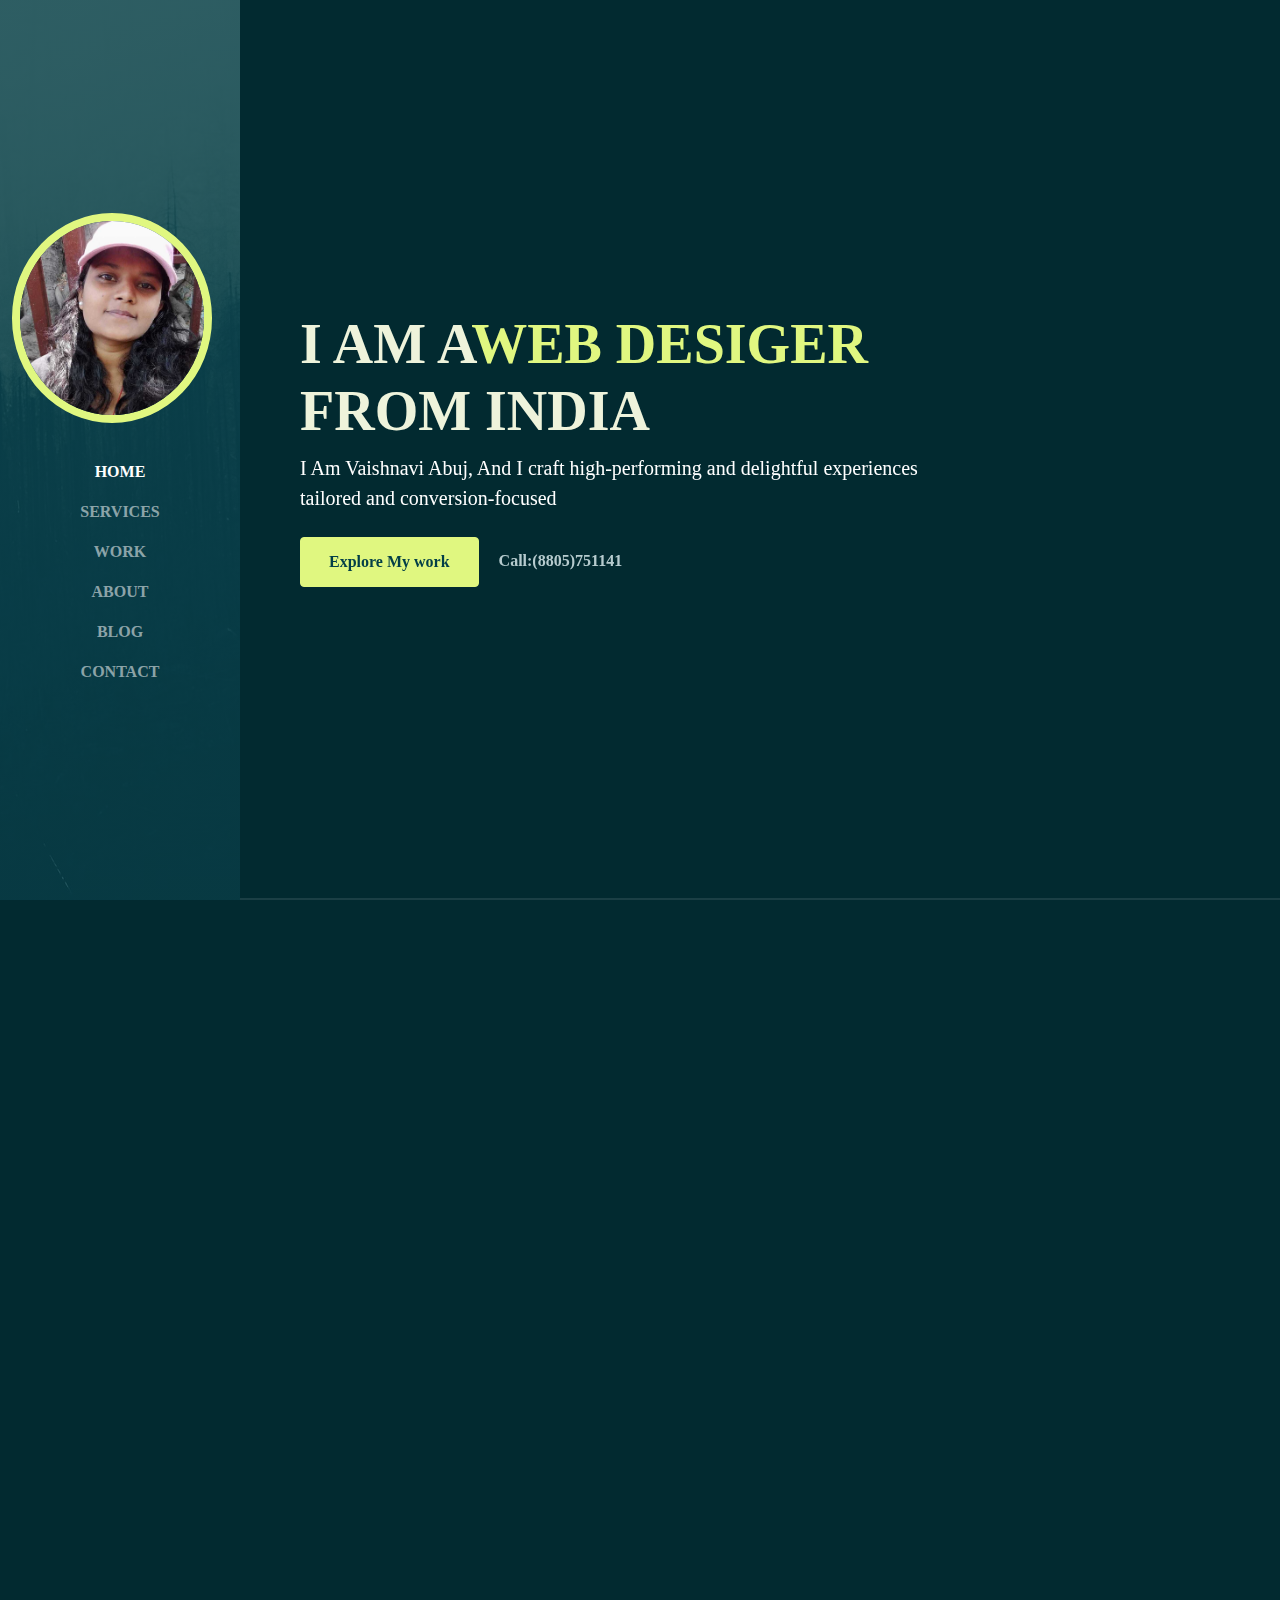
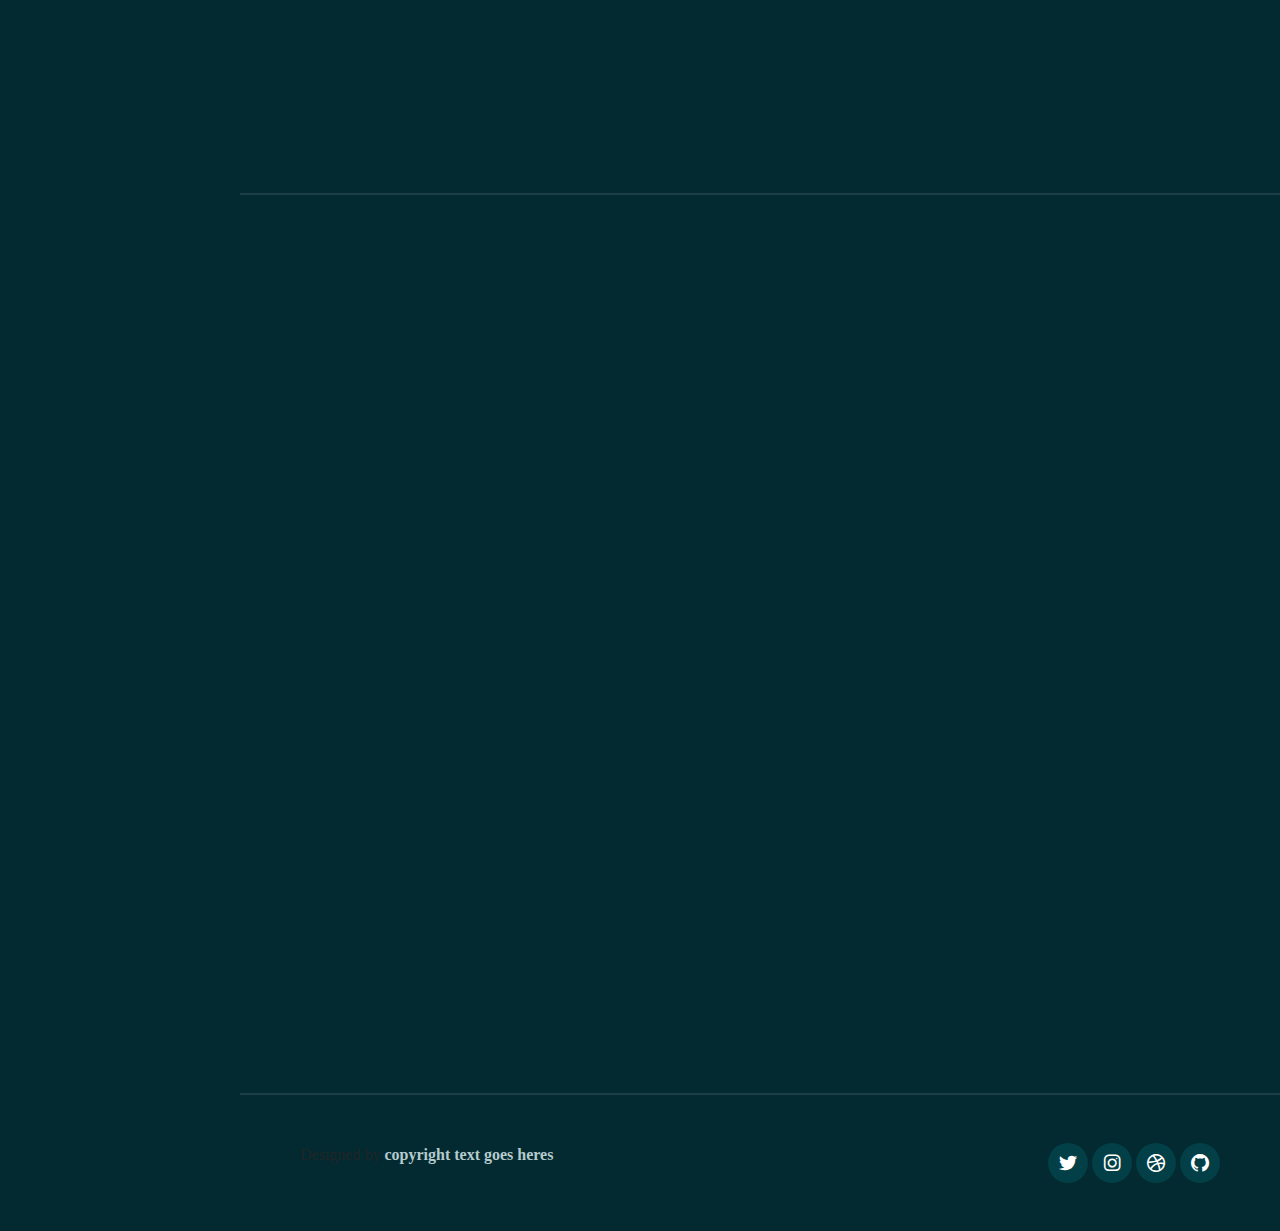
<file: index.html>
<!DOCTYPE html>
<html lang="en">
  <head>
    <meta charset="UTF-8" />
    <meta http-equiv="X-UA-Compatible" content="IE=edge" />
    <meta name="viewport" content="width=device-width, initial-scale=1.0" />
    <title>Portfolio</title>
    <link rel="stylesheet" href="./assets/css/bootstrap.min.css" />
    <link rel="stylesheet" href="./assets/css/aos.css" />
    <link rel="stylesheet" href="./assets/css/line-awesome.min.css" />
    <link rel="stylesheet" href="./assets/css/style.css" />
  </head>
  <body data-bs-spy="scroll" data-bs-target=".navbar">
    <!-- NAVBAR-->
    <nav class="navbar navbar-expand-lg navbar-dark fixed-top">
      <div class="container flex-lg-column ">
        <a class="navbar-brand  mx-bg-auto mb-lg-4" href="#"><span class="h3 fw-bold d-block d-lg-none">
           Vaish Abuj
        </span>  <img src="./assets/images/person2.jpg" class="d-none d-lg-block rounded-circle" alt=""></a>
        <button
          class="navbar-toggler"
          type="button"
          data-bs-toggle="collapse"
          data-bs-target="#navbarNav"
          aria-controls="navbarNav"
          aria-expanded="false"
          aria-label="Toggle navigation"
        >
          <span class="navbar-toggler-icon"></span>
        </button>
        <div class="collapse navbar-collapse" id="navbarNav">
          <ul class="navbar-nav ms-auto flex-lg-column text-lg-center">
           
            <li class="nav-item">
              <a class="nav-link" href="#home">Home</a>
            </li>
            <li class="nav-item">
                <a class="nav-link" href="#services">Services</a>
              </li>
              <li class="nav-item">
                <a class="nav-link" href="#work">Work</a>
              </li>
            </li>
            <li class="nav-item">
              <a class="nav-link" href="#about">About</a>
            </li>
              <li class="nav-item">
                <a class="nav-link" href="#blog">Blog</a>
              </li>
              <li class="nav-item">
                <a class="nav-link" href="#contant">Contact</a>
              </li>
             
          </ul>
        </div>
      </div>
    </nav>
    <!--//NAVBAR -->

    <!--CONTECT WRAPPER -->
    <div id="content-wrapper">
    <!--HOME-->
    <section id="home" class="full-height px-lg-5">
        <div class="container">
        <div class="row">
         <div class="col-lg-10">
          <h1 class="display-4 fw-bold" data-aos="fade-up" >I AM A<span class="text-brand">WEB DESIGER</span> <br>FROM INDIA </h1>
          <p class="lead mt-2 mb-4"  data-aos="fade-up" data-aos-delay="300">I Am Vaishnavi Abuj, And I craft high-performing and delightful experiences <br> tailored  and conversion-focused</p>
           <div data-aos="fade-up" data-aos-delay="300">
            <a href="#work" class="btn btn-brand me-3">Explore My work </a>
            <a href="#" class="link-custom">Call:(8805)751141</a>
           </div>
         </div>
        </div>
        </div>
       
     
    
    </section>
    <!--//Home-->

    <!--SEVRICES-->
    <section id="services" class="full-height px-lg-5">
        <div class="container">
        <div class="row pb-4"  data-aos="fade-up">
            <div class="col lg-8">
            <h6 class="text-brand">SERVICES</h6>
            <h1>Services That I provide</h1>
            </div>
        </div>

        <div class="row gy-4 ">
            <div class="col md-4"  data-aos="fade-up">
            <div class="service p-4 bg-base rounded-3 shadow-effect">
                <div class="iconbox rounded-3">
                    <i class="las la-feather"></i>

                </div>
                <h4 class="mt-4 mb-2">Web Design</h4>
                <p class="lead mt-2 mb-4"> Web development is the work involved in developing a website for the Internet or an intranet.</p>
                <a href="#" class="link-custom">Read More</a>
            </div>
            </div>
            <div class="col md-4" data-aos="fade-up" data-aos-delay="300">
              <div class="service p-4 bg-base rounded-3 shadow-effect">
                  <div class="iconbox rounded-3">
                    <i class="lab la-react"></i>
  
                  </div>
                  <h4 class="mt-4 mb-2">React</h4>
                  <p class="lead mt-2 mb-4"> React is a JavaScript library that specializes in helping developers build user interfaces, or UIs, </p>
                  <a href="#" class="link-custom">Read More</a>
              </div>
            </div>
              <div class="col md-4"  data-aos="fade-up" data-aos-delay="600">
                <div class="service p-4 bg-base rounded-3 shadow-effect">
                    <div class="iconbox rounded-3">
                      <i class="las la-desktop"></i>
    
                    </div>
                    <h4 class="mt-4 mb-2">UX Design</h4>
                    <p class="lead mt-2 mb-4">UX Design is make products, services, and technology usable, enjoyable, and accessible for humans</p>
                    <a href="#" class="link-custom">Read More</a>
                </div>
          </div>
          </div>
          </div>
        </section>
    
    <!--//SEVRICES-->
    <!--WORK-->
    <section id="work" class="full-height px-lg-5">
      <div class="container">
      <div class="row pb-4"  data-aos="fade-up">
          <div class="col lg-8">
          <h6 class="text-brand">WORK</h6>
          <h1>My Recent Projects</h1>
          </div>
      </div>
      <div class="row gy-4">
        <div class="col-md-6"  data-aos="fade-up" >
        <div class="card-custom rounded-3 bg-base shadow-effect">
        <div class="card-custom-image rounded-3">
        <img  class="rounded-3" src="./assets/images/project-1.jpg" alt=""/>
        </div>
        <div class="card-custom-content p-4">
        <h4>Startup Landing Page</h4>
        <p class="lead">Innovation that exceeds expectations. Astra is a true template equiqed with all the elements you could ever need to put together</p>
        <a href="#" class="link-custom">Read More</a> 
      </div>
        </div>
        
        </div>
        
          <div class="col-md-6"  data-aos="fade-up" data-aos-delay="300">
          <div class="card-custom rounded-3 bg-base shadow-effect">
          <div class="card-custom-image rounded-3">
          <img  class="rounded-3" src="./assets/images/project-2.png" alt=""/>
          </div>
          <div class="card-custom-content p-4">
          <h4>Startup Landing Page</h4>
          <p class="lead">Innovation that exceeds expectations. Astra is a true template equiqed with all the elements you could ever need to put together</p>
          <a href="#" class="link-custom">Read More</a> 
        </div>
          </div>
          </div>
          
            <div class="col-md-6"  data-aos="fade-up" >
            <div class="card-custom rounded-3 bg-base shadow-effect">
            <div class="card-custom-image rounded-3">
            <img  class="rounded-3" src="./assets/images/project-3.png" alt=""/>
            </div>
            <div class="card-custom-content p-4">
            <h4>Startup Landing Page</h4>
            <p class="lead">Innovation that exceeds expectations. Astra is a true template equiqed with all the elements you could ever need to put together</p>
            <a href="#" class="link-custom">Read More</a> 
          </div>
            </div>
            </div>
            
              <div class="col-md-6"  data-aos="fade-up" data-aos-delay="300">
              <div class="card-custom rounded-3 bg-base shadow-effect">
              <div class="card-custom-image rounded-3">
              <img  class="rounded-3" src="./assets/images/project-4.png" alt=""/>
              </div>
              <div class="card-custom-content p-4">
              <h4>Startup Landing Page</h4>
              <p class="lead">Innovation that exceeds expectations. Astra is a true template equiqed with all the elements you could ever need to put together</p>
              <a href="#" class="link-custom">Read More</a> 
            </div>
              </div>
              </div>
         
      </div>
      
      </div>
    </section>
    <!--//WORK-->
    <!--ABOUT-->
    <section id="about" class="full-height px-lg-5">
      <div class="container">
      <div class="row pb-4"  data-aos="fade-up">
          <div class="col lg-8">
          <h6 class="text-brand">ABOUT</h6>
          <h1>My Education & Experience</h1>
          </div>
      </div>
      <div class="row gy-5">
      <div class="col-lg-6">
        <h3 class="mb-4" data-aos="fade-up" data-aos-delay="300">Education</h3>
      <div class="row gy-4">
        <div class="col-lg-12" data-aos="fade-up" data-aos-delay="300">
          <div class="bg-base p-4 rounded-3 shadow-effect">
           <h4>Bachelor of Informarton Technology</h4>
           <p class="text-brand mb-2">Savitribai Phule Pune University(2020-2023)</p>
           <p class="lead">It is a branch of engineering that deals with the development of software products</p>
          </div>
        </div>
        <div class="col-lg-12" data-aos="fade-up" data-aos-delay="300">
          <div class="bg-base p-4 rounded-3 shadow-effect">
           <h4>Diploma of Computer Engineering</h4>
           <p class="text-brand mb-2"> Maharashtra State Board of Technical Education(2017-2020)</p>
           <p class="lead">A Diploma of Software Engineering provides the technical and theoretical foundations to start out in the industry</p>
          </div>
        </div>
      </div>

      </div>
      <div class="col-lg-6">
        <h3 class="mb-4" data-aos="fade-up" data-aos-delay="300">Experience</h3>
        <div class="row gy-4">
          <div class="col-lg-12" data-aos="fade-up" data-aos-delay="300">
            <div class="bg-base p-4 rounded-3 shadow-effect">
             <h4>Web Designing</h4>
             <p class="text-brand mb-2">Tech-Bits(15 May-2020 - 19 Aug-2020)</p>
             <p class="lead">I Was working in this company Duration is Three month. In this company My role Was Front end Developer</p>
            </div>
          </div>
          <div class="col-lg-12" data-aos="fade-up" data-aos-delay="300">
            <div class="bg-base p-4 rounded-3 shadow-effect">
             <h4>React Developer</h4>
             <p class="text-brand mb-2">Vectorious InfoTech (12 Jan-2023 - 10 May-2023)</p>
             <p class="lead">I Was working in this company Duration is six month. In this company My role Was Front end Developer</p>
            </div>
          </div>
        </div>
      </div>
      </div>
      </div>
    </section>
    <!--//ABOUT-->
    <!--REVIEW-->
    <section id="blog" class="full-height px-lg-5">
      <div class="container">
      <div class="row pb-4"  data-aos="fade-up" data-aos-delay="300">
          <div class="col lg-8">
          <h6 class="text-brand">BLOG</h6>
          <h1>My Blog Posts</h1>
          </div>
      </div>

      <div class="row gy-4">
        <div class="col-md-4"  data-aos="fade-up" data-aos-delay="300">
          <div class="card-custom rounded-3 bg-base shadow-effect">
            <div class="card-custom-image rounded-3">
            <img  class="rounded-3" src="./assets/images/blog-post-1.jpg" alt=""/>
            </div>
            <div class="card-custom-content p-4">
              <p class="text-brand mb-2">05 May, 2023</p>
              <h5 class="mb-4">Design a creative landing page using Bootstrap 5</h5>
            <a href="#" class="link-custom">Read More</a> 
          </div>
            </div>
        </div>
        <div class="col-md-4"  data-aos="fade-up" data-aos-delay="600">
          <div class="card-custom rounded-3 bg-base shadow-effect">
            <div class="card-custom-image rounded-3">
            <img  class="rounded-3" src="./assets/images/blog-post-2.jpg" alt=""/>
            </div>
            <div class="card-custom-content p-4">
              <p class="text-brand mb-2">05 May, 2023</p>
               <h5 class="mb-4">Design a creative landing page using Bootstrap 5</h5>
            <a href="#" class="link-custom">Read More</a> 
          </div>
            </div>
        </div>
        <div class="col-md-4"  data-aos="fade-up" data-aos-delay="900">
          <div class="card-custom rounded-3 bg-base shadow-effect">
            <div class="card-custom-image rounded-3">
            <img  class="rounded-3" src="./assets/images/blog-post-3.jpg" alt=""/>
            </div>
            <div class="card-custom-content p-4">
              <p class="text-brand mb-2">05 May, 2023</p>
              <h5 class="mb-4">Design a creative landing page using Bootstrap 5</h5>
            <a href="#" class="link-custom">Read More</a> 
          </div>
            </div>
        </div>

      </div>
      </div>
      </section>
    <!--//REVIEW-->
    
     <!--CONTACT-->
     <section id="contant" class="full-height px-lg-5">
      <div class="container">
      <div class="row pb-4"  data-aos="fade-up" >
          <div class="col lg-8">
          <h6 class="text-brand"  data-aos="fade-up" >CONTACT</h6>
          <h1 > Let's talk</h1>
          </div>
          
      </div>

      <div class="col-lg-8" data-aos="fade-up" data-aos-delay="300">
        <form action="#" class="row g-lg-3 gy-3">
            <div class="form-group col-md-6">
                <input type="text" class="form-control" placeholder="Enter your name">
            </div>
            <div class="form-group col-md-6">
                <input type="email" class="form-control" placeholder="Enter your email">
            </div>
            <div class="form-group col-12">
                <input type="text" class="form-control" placeholder="Enter subject">
            </div>
            <div class="form-group col-12">
                <textarea name="" rows="4" class="form-control" placeholder="Enter your message"></textarea>
            </div>
            <div class="form-group col-12 d-grid">
                <button type="submit" class="btn btn-brand">Contact me</button>
            </div>
        </form>
    </div>
      
    </div>
    </section>
    <!--//CONTACT-->

    
        <!-- FOOTER -->
        <footer class="py-5 px-lg-5">
          <div class="container">
              <div class="row gy-4 justify-content-between">
                  <div class="col-auto">
                      <p class="mb-0">Designed by <a href="#" class="fw-bold">copyright text goes heres</a></p>
                  </div>
                  <div class="col-auto">
                      <div class="social-icons">
                          <a href="#"><i class="lab la-twitter"></i></a>
                          <a href="#"><i class="lab la-instagram"></i></a>
                          <a href="#"><i class="lab la-dribbble"></i></a>
                          <a href="#"><i class="lab la-github"></i></a>
                      </div>
                  </div>
              </div>
          </div>
      </footer>
      <!-- //FOOTER -->
  </div>
    <!--CONTECT WRAPPER -->
    <script src="./assets/js/bootstrap.bundle.min.js"></script>
    <script src="./assets/js/aos.js"></script>
    <script src="./assets/js/main.js"></script>
  </body>
</html>
</file>
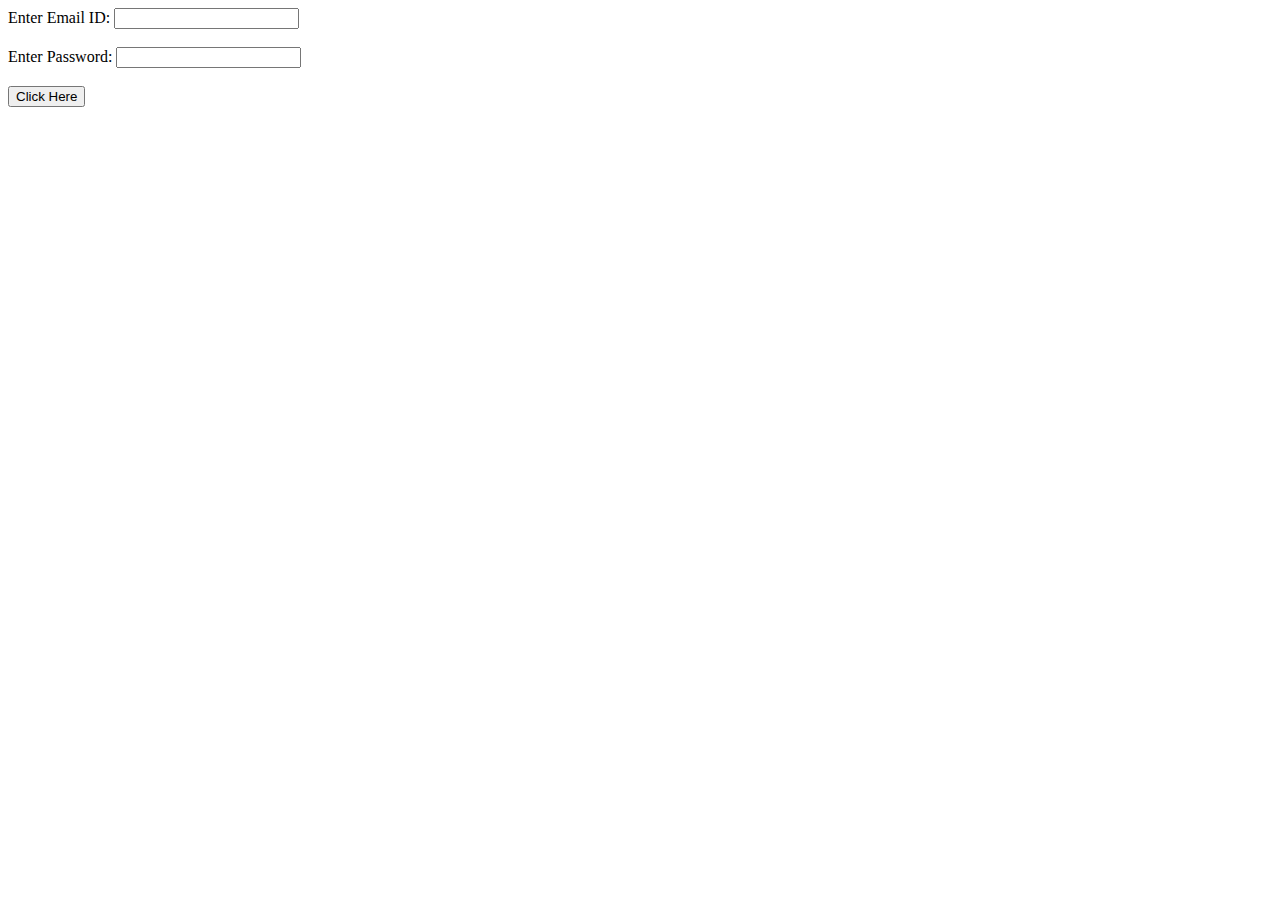
<file: class/from.html>
<!DOCTYPE html>
<html lang="en">
<head>
    <meta charset="UTF-8">
    <meta http-equiv="X-UA-Compatible" content="IE=edge">
    <meta name="viewport" content="width=device-width, initial-scale=1.0">
    <title>Document</title>
</head>
<body>
    <form>
        <label for="email">Enter Email ID:</label>
        <input type="text" id="email">
     
        <br/>
        <br/>
        <label for="password">Enter Password:</label>
        <input type="text" id="password">
        <br/>
        <br/> 
        <input type="submit" value="Click Here">
      
    </form>
</body>
</html>
</file>
<file: assets/css/style.css>
@import url("https://fonts.googleapis.com/css2?family=Bai+Jamjuree:wght@400;500;600;700&display=swap");
:root {
  --color-body: #b6cbce;
  --color-heading: #eef3db;
  --color-base: #033f47;
  --color-base2: #022a30;
  --color-brand: #e0f780;
  --color-brand2: #deff58;
  --sidbar-width: 240px;
  --font-base: "Bai Jamjuree";
}

body {
  background-color: var(--color-base2);
  color: (--color-body);
  font-family: var(--color-base), sans-serif;
}
h1,
h2,
h3,
h4,
h5,
h6 {
  color: var(--color-heading);
  font-weight: 700;
}

a {
  text-decoration: none;
  color: var(--color-body);
  transition: all 0.4s ease;
}

a:hover {
  color: var(--color-brand);
}

img {
  width: 100%;
}
.text-brand{
    color: var(--color-brand);
}
.bg-base{
    background-color: var(--color-base);
}
.full-height {
    min-height: 100vh;
    height: 100%;
    display: flex;
     flex-direction: column;
    justify-content: center;
    padding-top: 80px;
    padding-bottom: 80px;
    border-bottom: 2px solid rgba(255,255,255, 0.1); 
}
.lead{
    color: #fff;

}
/* .gy-4{
    width: 21pc;
} */
.las{
    color:#fff;
}
.lab{
  color: #fff;
}
.shadow-effect{
    transition: all 0.5s;

}
.shadow-effect:hover{
    box-shadow: -6px 6px 0 8px var(--color-brand);
}
.iconbox {
    width: 50px;
    height: 50px;
    display: flex;
    align-items: center;
    justify-content: center;
    font-size: 32px;
    background-color: var(--color-brand);
    color: var(--color-base);
}

/*NAVBAR*/

.navbar{
    background-color:var(--color-base);
}

.navbar .nav-link {
  font-weight: 700;
  text-transform: uppercase;
  color: #fff;
}
.navbar .nav-link:hover {
  color: var(--color-brand);
}
.navbar .nav-link.active{
  color: var(--color-brand );
}
@media (min-width: 992px) {
  .navbar {
    min-height: 100vh;
    width: var(--sidbar-width);
    background: linear-gradient(rgba(3, 63, 71, 0.8), rgba(3, 63, 71, 0.8)),
      url(../images/sidebar-img.jpg);
    background-size: cover;
    background-position: center;
  }
  .navbar-brand img{
    border: 8px solid var(--color-brand);
  }
  /*CONTECT*/
  #content-wrapper{
    padding-left: var(--sidbar-width);
  }
}
/* BTN */
.btn {
    padding: 12px 28px;
    font-weight: 700;
}

.btn-brand {
    background-color: var(--color-brand);
    border-color: var(--color-brand);
    color: var(--color-base);
}

.btn-brand:hover,
.btn-brand:focus {
    background-color: var(--color-brand2);
    color: var(--color-base);
    border-color: var(--color-brand2);
}

.link-custom {
    font-weight: 700;
    position: relative;
}

.link-custom::after {
    content: "";
    width: 0%;
    height: 2px;
    background-color: var(--color-brand);
    position: absolute;
    left: 0;
    top: 110%;
    transition: all 0.4s;
}

.link-custom:hover::after {
    width: 100%;
}
/* CARD */
.card-custom .card-custom-image {
  overflow: hidden;
}

.card-custom .card-custom-image img {
  transition: all 0.4s ease;
}

.card-custom:hover .card-custom-image img {
  transform: scale(1.1);
}
/* CONTACT */
#contact .form-control {
  background-color: var(--color-base);
  border-color: var(--color-base);
  color: var(--color-body);
}

#contact .form-control:focus {
  border-color: var(--color-brand);
  box-shadow: none;
}

#contact .form-control::placeholder {
  color: var(--color-body);
}

#contact input.form-control {
  height: 44px;
}

/* SOCIAL ICONS */
/* .social-icons {

} */

.social-icons a {
  width: 40px;
  height: 40px;
  display: inline-flex;
  align-items: center;
  justify-content: center;
  background-color: var(--color-base);
  border-radius: 100px;
  font-size: 24px;
}
</file>
<file: assets/css/line-awesome.min.css>
.la,.lab,.lad,.lal,.lar,.las{-moz-osx-font-smoothing:grayscale;-webkit-font-smoothing:antialiased;display:inline-block;font-style:normal;font-variant:normal;text-rendering:auto;line-height:1}.la-lg{font-size:1.33333em;line-height:.75em;vertical-align:-.0667em}.la-xs{font-size:.75em}.la-sm{font-size:.875em}.la-1x{font-size:1em}.la-2x{font-size:2em}.la-3x{font-size:3em}.la-4x{font-size:4em}.la-5x{font-size:5em}.la-6x{font-size:6em}.la-7x{font-size:7em}.la-8x{font-size:8em}.la-9x{font-size:9em}.la-10x{font-size:10em}.la-fw{text-align:center;width:1.25em}.la-ul{list-style-type:none;margin-left:2.5em;padding-left:0}.la-ul>li{position:relative}.la-li{left:-2em;position:absolute;text-align:center;width:2em;line-height:inherit}.la-border{border:solid .08em #eee;border-radius:.1em;padding:.2em .25em .15em}.la-pull-left{float:left}.la-pull-right{float:right}.la.la-pull-left,.lab.la-pull-left,.lal.la-pull-left,.lar.la-pull-left,.las.la-pull-left{margin-right:.3em}.la.la-pull-right,.lab.la-pull-right,.lal.la-pull-right,.lar.la-pull-right,.las.la-pull-right{margin-left:.3em}.la-spin{-webkit-animation:la-spin 2s infinite linear;animation:la-spin 2s infinite linear}.la-pulse{-webkit-animation:la-spin 1s infinite steps(8);animation:la-spin 1s infinite steps(8)}@-webkit-keyframes la-spin{0%{-webkit-transform:rotate(0);transform:rotate(0)}100%{-webkit-transform:rotate(360deg);transform:rotate(360deg)}}@keyframes la-spin{0%{-webkit-transform:rotate(0);transform:rotate(0)}100%{-webkit-transform:rotate(360deg);transform:rotate(360deg)}}.la-rotate-90{-webkit-transform:rotate(90deg);transform:rotate(90deg)}.la-rotate-180{-webkit-transform:rotate(180deg);transform:rotate(180deg)}.la-rotate-270{-webkit-transform:rotate(270deg);transform:rotate(270deg)}.la-flip-horizontal{-webkit-transform:scale(-1,1);transform:scale(-1,1)}.la-flip-vertical{-webkit-transform:scale(1,-1);transform:scale(1,-1)}.la-flip-both,.la-flip-horizontal.la-flip-vertical{-webkit-transform:scale(-1,-1);transform:scale(-1,-1)}:root .la-flip-both,:root .la-flip-horizontal,:root .la-flip-vertical,:root .la-rotate-180,:root .la-rotate-270,:root .la-rotate-90{-webkit-filter:none;filter:none}.la-stack{display:inline-block;height:2em;line-height:2em;position:relative;vertical-align:middle;width:2.5em}.la-stack-1x,.la-stack-2x{left:0;position:absolute;text-align:center;width:100%}.la-stack-1x{line-height:inherit}.la-stack-2x{font-size:2em}.la-inverse{color:#fff}.la-500px:before{content:"\f26e"}.la-accessible-icon:before{content:"\f368"}.la-accusoft:before{content:"\f369"}.la-acquisitions-incorporated:before{content:"\f6af"}.la-ad:before{content:"\f641"}.la-address-book:before{content:"\f2b9"}.la-address-card:before{content:"\f2bb"}.la-adjust:before{content:"\f042"}.la-adn:before{content:"\f170"}.la-adobe:before{content:"\f778"}.la-adversal:before{content:"\f36a"}.la-affiliatetheme:before{content:"\f36b"}.la-air-freshener:before{content:"\f5d0"}.la-airbnb:before{content:"\f834"}.la-algolia:before{content:"\f36c"}.la-align-center:before{content:"\f037"}.la-align-justify:before{content:"\f039"}.la-align-left:before{content:"\f036"}.la-align-right:before{content:"\f038"}.la-alipay:before{content:"\f642"}.la-allergies:before{content:"\f461"}.la-amazon:before{content:"\f270"}.la-amazon-pay:before{content:"\f42c"}.la-ambulance:before{content:"\f0f9"}.la-american-sign-language-interpreting:before{content:"\f2a3"}.la-amilia:before{content:"\f36d"}.la-anchor:before{content:"\f13d"}.la-android:before{content:"\f17b"}.la-angellist:before{content:"\f209"}.la-angle-double-down:before{content:"\f103"}.la-angle-double-left:before{content:"\f100"}.la-angle-double-right:before{content:"\f101"}.la-angle-double-up:before{content:"\f102"}.la-angle-down:before{content:"\f107"}.la-angle-left:before{content:"\f104"}.la-angle-right:before{content:"\f105"}.la-angle-up:before{content:"\f106"}.la-angry:before{content:"\f556"}.la-angrycreative:before{content:"\f36e"}.la-angular:before{content:"\f420"}.la-ankh:before{content:"\f644"}.la-app-store:before{content:"\f36f"}.la-app-store-ios:before{content:"\f370"}.la-apper:before{content:"\f371"}.la-apple:before{content:"\f179"}.la-apple-alt:before{content:"\f5d1"}.la-apple-pay:before{content:"\f415"}.la-archive:before{content:"\f187"}.la-archway:before{content:"\f557"}.la-arrow-alt-circle-down:before{content:"\f358"}.la-arrow-alt-circle-left:before{content:"\f359"}.la-arrow-alt-circle-right:before{content:"\f35a"}.la-arrow-alt-circle-up:before{content:"\f35b"}.la-arrow-circle-down:before{content:"\f0ab"}.la-arrow-circle-left:before{content:"\f0a8"}.la-arrow-circle-right:before{content:"\f0a9"}.la-arrow-circle-up:before{content:"\f0aa"}.la-arrow-down:before{content:"\f063"}.la-arrow-left:before{content:"\f060"}.la-arrow-right:before{content:"\f061"}.la-arrow-up:before{content:"\f062"}.la-arrows-alt:before{content:"\f0b2"}.la-arrows-alt-h:before{content:"\f337"}.la-arrows-alt-v:before{content:"\f338"}.la-artstation:before{content:"\f77a"}.la-assistive-listening-systems:before{content:"\f2a2"}.la-asterisk:before{content:"\f069"}.la-asymmetrik:before{content:"\f372"}.la-at:before{content:"\f1fa"}.la-atlas:before{content:"\f558"}.la-atlassian:before{content:"\f77b"}.la-atom:before{content:"\f5d2"}.la-audible:before{content:"\f373"}.la-audio-description:before{content:"\f29e"}.la-autoprefixer:before{content:"\f41c"}.la-avianex:before{content:"\f374"}.la-aviato:before{content:"\f421"}.la-award:before{content:"\f559"}.la-aws:before{content:"\f375"}.la-baby:before{content:"\f77c"}.la-baby-carriage:before{content:"\f77d"}.la-backspace:before{content:"\f55a"}.la-backward:before{content:"\f04a"}.la-bacon:before{content:"\f7e5"}.la-balance-scale:before{content:"\f24e"}.la-balance-scale-left:before{content:"\f515"}.la-balance-scale-right:before{content:"\f516"}.la-ban:before{content:"\f05e"}.la-band-aid:before{content:"\f462"}.la-bandcamp:before{content:"\f2d5"}.la-barcode:before{content:"\f02a"}.la-bars:before{content:"\f0c9"}.la-baseball-ball:before{content:"\f433"}.la-basketball-ball:before{content:"\f434"}.la-bath:before{content:"\f2cd"}.la-battery-empty:before{content:"\f244"}.la-battery-full:before{content:"\f240"}.la-battery-half:before{content:"\f242"}.la-battery-quarter:before{content:"\f243"}.la-battery-three-quarters:before{content:"\f241"}.la-battle-net:before{content:"\f835"}.la-bed:before{content:"\f236"}.la-beer:before{content:"\f0fc"}.la-behance:before{content:"\f1b4"}.la-behance-square:before{content:"\f1b5"}.la-bell:before{content:"\f0f3"}.la-bell-slash:before{content:"\f1f6"}.la-bezier-curve:before{content:"\f55b"}.la-bible:before{content:"\f647"}.la-bicycle:before{content:"\f206"}.la-biking:before{content:"\f84a"}.la-bimobject:before{content:"\f378"}.la-binoculars:before{content:"\f1e5"}.la-biohazard:before{content:"\f780"}.la-birthday-cake:before{content:"\f1fd"}.la-bitbucket:before{content:"\f171"}.la-bitcoin:before{content:"\f379"}.la-bity:before{content:"\f37a"}.la-black-tie:before{content:"\f27e"}.la-blackberry:before{content:"\f37b"}.la-blender:before{content:"\f517"}.la-blender-phone:before{content:"\f6b6"}.la-blind:before{content:"\f29d"}.la-blog:before{content:"\f781"}.la-blogger:before{content:"\f37c"}.la-blogger-b:before{content:"\f37d"}.la-bluetooth:before{content:"\f293"}.la-bluetooth-b:before{content:"\f294"}.la-bold:before{content:"\f032"}.la-bolt:before{content:"\f0e7"}.la-bomb:before{content:"\f1e2"}.la-bone:before{content:"\f5d7"}.la-bong:before{content:"\f55c"}.la-book:before{content:"\f02d"}.la-book-dead:before{content:"\f6b7"}.la-book-medical:before{content:"\f7e6"}.la-book-open:before{content:"\f518"}.la-book-reader:before{content:"\f5da"}.la-bookmark:before{content:"\f02e"}.la-bootstrap:before{content:"\f836"}.la-border-all:before{content:"\f84c"}.la-border-none:before{content:"\f850"}.la-border-style:before{content:"\f853"}.la-bowling-ball:before{content:"\f436"}.la-box:before{content:"\f466"}.la-box-open:before{content:"\f49e"}.la-boxes:before{content:"\f468"}.la-braille:before{content:"\f2a1"}.la-brain:before{content:"\f5dc"}.la-bread-slice:before{content:"\f7ec"}.la-briefcase:before{content:"\f0b1"}.la-briefcase-medical:before{content:"\f469"}.la-broadcast-tower:before{content:"\f519"}.la-broom:before{content:"\f51a"}.la-brush:before{content:"\f55d"}.la-btc:before{content:"\f15a"}.la-buffer:before{content:"\f837"}.la-bug:before{content:"\f188"}.la-building:before{content:"\f1ad"}.la-bullhorn:before{content:"\f0a1"}.la-bullseye:before{content:"\f140"}.la-burn:before{content:"\f46a"}.la-buromobelexperte:before{content:"\f37f"}.la-bus:before{content:"\f207"}.la-bus-alt:before{content:"\f55e"}.la-business-time:before{content:"\f64a"}.la-buy-n-large:before{content:"\f8a6"}.la-buysellads:before{content:"\f20d"}.la-calculator:before{content:"\f1ec"}.la-calendar:before{content:"\f133"}.la-calendar-alt:before{content:"\f073"}.la-calendar-check:before{content:"\f274"}.la-calendar-day:before{content:"\f783"}.la-calendar-minus:before{content:"\f272"}.la-calendar-plus:before{content:"\f271"}.la-calendar-times:before{content:"\f273"}.la-calendar-week:before{content:"\f784"}.la-camera:before{content:"\f030"}.la-camera-retro:before{content:"\f083"}.la-campground:before{content:"\f6bb"}.la-canadian-maple-leaf:before{content:"\f785"}.la-candy-cane:before{content:"\f786"}.la-cannabis:before{content:"\f55f"}.la-capsules:before{content:"\f46b"}.la-car:before{content:"\f1b9"}.la-car-alt:before{content:"\f5de"}.la-car-battery:before{content:"\f5df"}.la-car-crash:before{content:"\f5e1"}.la-car-side:before{content:"\f5e4"}.la-caret-down:before{content:"\f0d7"}.la-caret-left:before{content:"\f0d9"}.la-caret-right:before{content:"\f0da"}.la-caret-square-down:before{content:"\f150"}.la-caret-square-left:before{content:"\f191"}.la-caret-square-right:before{content:"\f152"}.la-caret-square-up:before{content:"\f151"}.la-caret-up:before{content:"\f0d8"}.la-carrot:before{content:"\f787"}.la-cart-arrow-down:before{content:"\f218"}.la-cart-plus:before{content:"\f217"}.la-cash-register:before{content:"\f788"}.la-cat:before{content:"\f6be"}.la-cc-amazon-pay:before{content:"\f42d"}.la-cc-amex:before{content:"\f1f3"}.la-cc-apple-pay:before{content:"\f416"}.la-cc-diners-club:before{content:"\f24c"}.la-cc-discover:before{content:"\f1f2"}.la-cc-jcb:before{content:"\f24b"}.la-cc-mastercard:before{content:"\f1f1"}.la-cc-paypal:before{content:"\f1f4"}.la-cc-stripe:before{content:"\f1f5"}.la-cc-visa:before{content:"\f1f0"}.la-centercode:before{content:"\f380"}.la-centos:before{content:"\f789"}.la-certificate:before{content:"\f0a3"}.la-chair:before{content:"\f6c0"}.la-chalkboard:before{content:"\f51b"}.la-chalkboard-teacher:before{content:"\f51c"}.la-charging-station:before{content:"\f5e7"}.la-chart-area:before{content:"\f1fe"}.la-chart-bar:before{content:"\f080"}.la-chart-line:before{content:"\f201"}.la-chart-pie:before{content:"\f200"}.la-check:before{content:"\f00c"}.la-check-circle:before{content:"\f058"}.la-check-double:before{content:"\f560"}.la-check-square:before{content:"\f14a"}.la-cheese:before{content:"\f7ef"}.la-chess:before{content:"\f439"}.la-chess-bishop:before{content:"\f43a"}.la-chess-board:before{content:"\f43c"}.la-chess-king:before{content:"\f43f"}.la-chess-knight:before{content:"\f441"}.la-chess-pawn:before{content:"\f443"}.la-chess-queen:before{content:"\f445"}.la-chess-rook:before{content:"\f447"}.la-chevron-circle-down:before{content:"\f13a"}.la-chevron-circle-left:before{content:"\f137"}.la-chevron-circle-right:before{content:"\f138"}.la-chevron-circle-up:before{content:"\f139"}.la-chevron-down:before{content:"\f078"}.la-chevron-left:before{content:"\f053"}.la-chevron-right:before{content:"\f054"}.la-chevron-up:before{content:"\f077"}.la-child:before{content:"\f1ae"}.la-chrome:before{content:"\f268"}.la-chromecast:before{content:"\f838"}.la-church:before{content:"\f51d"}.la-circle:before{content:"\f111"}.la-circle-notch:before{content:"\f1ce"}.la-city:before{content:"\f64f"}.la-clinic-medical:before{content:"\f7f2"}.la-clipboard:before{content:"\f328"}.la-clipboard-check:before{content:"\f46c"}.la-clipboard-list:before{content:"\f46d"}.la-clock:before{content:"\f017"}.la-clone:before{content:"\f24d"}.la-closed-captioning:before{content:"\f20a"}.la-cloud:before{content:"\f0c2"}.la-cloud-download-alt:before{content:"\f381"}.la-cloud-meatball:before{content:"\f73b"}.la-cloud-moon:before{content:"\f6c3"}.la-cloud-moon-rain:before{content:"\f73c"}.la-cloud-rain:before{content:"\f73d"}.la-cloud-showers-heavy:before{content:"\f740"}.la-cloud-sun:before{content:"\f6c4"}.la-cloud-sun-rain:before{content:"\f743"}.la-cloud-upload-alt:before{content:"\f382"}.la-cloudscale:before{content:"\f383"}.la-cloudsmith:before{content:"\f384"}.la-cloudversify:before{content:"\f385"}.la-cocktail:before{content:"\f561"}.la-code:before{content:"\f121"}.la-code-branch:before{content:"\f126"}.la-codepen:before{content:"\f1cb"}.la-codiepie:before{content:"\f284"}.la-coffee:before{content:"\f0f4"}.la-cog:before{content:"\f013"}.la-cogs:before{content:"\f085"}.la-coins:before{content:"\f51e"}.la-columns:before{content:"\f0db"}.la-comment:before{content:"\f075"}.la-comment-alt:before{content:"\f27a"}.la-comment-dollar:before{content:"\f651"}.la-comment-dots:before{content:"\f4ad"}.la-comment-medical:before{content:"\f7f5"}.la-comment-slash:before{content:"\f4b3"}.la-comments:before{content:"\f086"}.la-comments-dollar:before{content:"\f653"}.la-compact-disc:before{content:"\f51f"}.la-compass:before{content:"\f14e"}.la-compress:before{content:"\f066"}.la-compress-arrows-alt:before{content:"\f78c"}.la-concierge-bell:before{content:"\f562"}.la-confluence:before{content:"\f78d"}.la-connectdevelop:before{content:"\f20e"}.la-contao:before{content:"\f26d"}.la-cookie:before{content:"\f563"}.la-cookie-bite:before{content:"\f564"}.la-copy:before{content:"\f0c5"}.la-copyright:before{content:"\f1f9"}.la-cotton-bureau:before{content:"\f89e"}.la-couch:before{content:"\f4b8"}.la-cpanel:before{content:"\f388"}.la-creative-commons:before{content:"\f25e"}.la-creative-commons-by:before{content:"\f4e7"}.la-creative-commons-nc:before{content:"\f4e8"}.la-creative-commons-nc-eu:before{content:"\f4e9"}.la-creative-commons-nc-jp:before{content:"\f4ea"}.la-creative-commons-nd:before{content:"\f4eb"}.la-creative-commons-pd:before{content:"\f4ec"}.la-creative-commons-pd-alt:before{content:"\f4ed"}.la-creative-commons-remix:before{content:"\f4ee"}.la-creative-commons-sa:before{content:"\f4ef"}.la-creative-commons-sampling:before{content:"\f4f0"}.la-creative-commons-sampling-plus:before{content:"\f4f1"}.la-creative-commons-share:before{content:"\f4f2"}.la-creative-commons-zero:before{content:"\f4f3"}.la-credit-card:before{content:"\f09d"}.la-critical-role:before{content:"\f6c9"}.la-crop:before{content:"\f125"}.la-crop-alt:before{content:"\f565"}.la-cross:before{content:"\f654"}.la-crosshairs:before{content:"\f05b"}.la-crow:before{content:"\f520"}.la-crown:before{content:"\f521"}.la-crutch:before{content:"\f7f7"}.la-css3:before{content:"\f13c"}.la-css3-alt:before{content:"\f38b"}.la-cube:before{content:"\f1b2"}.la-cubes:before{content:"\f1b3"}.la-cut:before{content:"\f0c4"}.la-cuttlefish:before{content:"\f38c"}.la-d-and-d:before{content:"\f38d"}.la-d-and-d-beyond:before{content:"\f6ca"}.la-dashcube:before{content:"\f210"}.la-database:before{content:"\f1c0"}.la-deaf:before{content:"\f2a4"}.la-delicious:before{content:"\f1a5"}.la-democrat:before{content:"\f747"}.la-deploydog:before{content:"\f38e"}.la-deskpro:before{content:"\f38f"}.la-desktop:before{content:"\f108"}.la-dev:before{content:"\f6cc"}.la-deviantart:before{content:"\f1bd"}.la-dharmachakra:before{content:"\f655"}.la-dhl:before{content:"\f790"}.la-diagnoses:before{content:"\f470"}.la-diaspora:before{content:"\f791"}.la-dice:before{content:"\f522"}.la-dice-d20:before{content:"\f6cf"}.la-dice-d6:before{content:"\f6d1"}.la-dice-five:before{content:"\f523"}.la-dice-four:before{content:"\f524"}.la-dice-one:before{content:"\f525"}.la-dice-six:before{content:"\f526"}.la-dice-three:before{content:"\f527"}.la-dice-two:before{content:"\f528"}.la-digg:before{content:"\f1a6"}.la-digital-ocean:before{content:"\f391"}.la-digital-tachograph:before{content:"\f566"}.la-directions:before{content:"\f5eb"}.la-discord:before{content:"\f392"}.la-discourse:before{content:"\f393"}.la-divide:before{content:"\f529"}.la-dizzy:before{content:"\f567"}.la-dna:before{content:"\f471"}.la-dochub:before{content:"\f394"}.la-docker:before{content:"\f395"}.la-dog:before{content:"\f6d3"}.la-dollar-sign:before{content:"\f155"}.la-dolly:before{content:"\f472"}.la-dolly-flatbed:before{content:"\f474"}.la-donate:before{content:"\f4b9"}.la-door-closed:before{content:"\f52a"}.la-door-open:before{content:"\f52b"}.la-dot-circle:before{content:"\f192"}.la-dove:before{content:"\f4ba"}.la-download:before{content:"\f019"}.la-draft2digital:before{content:"\f396"}.la-drafting-compass:before{content:"\f568"}.la-dragon:before{content:"\f6d5"}.la-draw-polygon:before{content:"\f5ee"}.la-dribbble:before{content:"\f17d"}.la-dribbble-square:before{content:"\f397"}.la-dropbox:before{content:"\f16b"}.la-drum:before{content:"\f569"}.la-drum-steelpan:before{content:"\f56a"}.la-drumstick-bite:before{content:"\f6d7"}.la-drupal:before{content:"\f1a9"}.la-dumbbell:before{content:"\f44b"}.la-dumpster:before{content:"\f793"}.la-dumpster-fire:before{content:"\f794"}.la-dungeon:before{content:"\f6d9"}.la-dyalog:before{content:"\f399"}.la-earlybirds:before{content:"\f39a"}.la-ebay:before{content:"\f4f4"}.la-edge:before{content:"\f282"}.la-edit:before{content:"\f044"}.la-egg:before{content:"\f7fb"}.la-eject:before{content:"\f052"}.la-elementor:before{content:"\f430"}.la-ellipsis-h:before{content:"\f141"}.la-ellipsis-v:before{content:"\f142"}.la-ello:before{content:"\f5f1"}.la-ember:before{content:"\f423"}.la-empire:before{content:"\f1d1"}.la-envelope:before{content:"\f0e0"}.la-envelope-open:before{content:"\f2b6"}.la-envelope-open-text:before{content:"\f658"}.la-envelope-square:before{content:"\f199"}.la-envira:before{content:"\f299"}.la-equals:before{content:"\f52c"}.la-eraser:before{content:"\f12d"}.la-erlang:before{content:"\f39d"}.la-ethereum:before{content:"\f42e"}.la-ethernet:before{content:"\f796"}.la-etsy:before{content:"\f2d7"}.la-euro-sign:before{content:"\f153"}.la-evernote:before{content:"\f839"}.la-exchange-alt:before{content:"\f362"}.la-exclamation:before{content:"\f12a"}.la-exclamation-circle:before{content:"\f06a"}.la-exclamation-triangle:before{content:"\f071"}.la-expand:before{content:"\f065"}.la-expand-arrows-alt:before{content:"\f31e"}.la-expeditedssl:before{content:"\f23e"}.la-external-link-alt:before{content:"\f35d"}.la-external-link-square-alt:before{content:"\f360"}.la-eye:before{content:"\f06e"}.la-eye-dropper:before{content:"\f1fb"}.la-eye-slash:before{content:"\f070"}.la-facebook:before{content:"\f09a"}.la-facebook-f:before{content:"\f39e"}.la-facebook-messenger:before{content:"\f39f"}.la-facebook-square:before{content:"\f082"}.la-fan:before{content:"\f863"}.la-fantasy-flight-games:before{content:"\f6dc"}.la-fast-backward:before{content:"\f049"}.la-fast-forward:before{content:"\f050"}.la-fax:before{content:"\f1ac"}.la-feather:before{content:"\f52d"}.la-feather-alt:before{content:"\f56b"}.la-fedex:before{content:"\f797"}.la-fedora:before{content:"\f798"}.la-female:before{content:"\f182"}.la-fighter-jet:before{content:"\f0fb"}.la-figma:before{content:"\f799"}.la-file:before{content:"\f15b"}.la-file-alt:before{content:"\f15c"}.la-file-archive:before{content:"\f1c6"}.la-file-audio:before{content:"\f1c7"}.la-file-code:before{content:"\f1c9"}.la-file-contract:before{content:"\f56c"}.la-file-csv:before{content:"\f6dd"}.la-file-download:before{content:"\f56d"}.la-file-excel:before{content:"\f1c3"}.la-file-export:before{content:"\f56e"}.la-file-image:before{content:"\f1c5"}.la-file-import:before{content:"\f56f"}.la-file-invoice:before{content:"\f570"}.la-file-invoice-dollar:before{content:"\f571"}.la-file-medical:before{content:"\f477"}.la-file-medical-alt:before{content:"\f478"}.la-file-pdf:before{content:"\f1c1"}.la-file-powerpoint:before{content:"\f1c4"}.la-file-prescription:before{content:"\f572"}.la-file-signature:before{content:"\f573"}.la-file-upload:before{content:"\f574"}.la-file-video:before{content:"\f1c8"}.la-file-word:before{content:"\f1c2"}.la-fill:before{content:"\f575"}.la-fill-drip:before{content:"\f576"}.la-film:before{content:"\f008"}.la-filter:before{content:"\f0b0"}.la-fingerprint:before{content:"\f577"}.la-fire:before{content:"\f06d"}.la-fire-alt:before{content:"\f7e4"}.la-fire-extinguisher:before{content:"\f134"}.la-firefox:before{content:"\f269"}.la-first-aid:before{content:"\f479"}.la-first-order:before{content:"\f2b0"}.la-first-order-alt:before{content:"\f50a"}.la-firstdraft:before{content:"\f3a1"}.la-fish:before{content:"\f578"}.la-fist-raised:before{content:"\f6de"}.la-flag:before{content:"\f024"}.la-flag-checkered:before{content:"\f11e"}.la-flag-usa:before{content:"\f74d"}.la-flask:before{content:"\f0c3"}.la-flickr:before{content:"\f16e"}.la-flipboard:before{content:"\f44d"}.la-flushed:before{content:"\f579"}.la-fly:before{content:"\f417"}.la-folder:before{content:"\f07b"}.la-folder-minus:before{content:"\f65d"}.la-folder-open:before{content:"\f07c"}.la-folder-plus:before{content:"\f65e"}.la-font:before{content:"\f031"}.la-font-awesome:before{content:"\f2b4"}.la-font-awesome-alt:before{content:"\f35c"}.la-font-awesome-flag:before{content:"\f425"}.la-font-awesome-logo-full:before{content:"\f4e6"}.la-fonticons:before{content:"\f280"}.la-fonticons-fi:before{content:"\f3a2"}.la-football-ball:before{content:"\f44e"}.la-fort-awesome:before{content:"\f286"}.la-fort-awesome-alt:before{content:"\f3a3"}.la-forumbee:before{content:"\f211"}.la-forward:before{content:"\f04e"}.la-foursquare:before{content:"\f180"}.la-free-code-camp:before{content:"\f2c5"}.la-freebsd:before{content:"\f3a4"}.la-frog:before{content:"\f52e"}.la-frown:before{content:"\f119"}.la-frown-open:before{content:"\f57a"}.la-fulcrum:before{content:"\f50b"}.la-funnel-dollar:before{content:"\f662"}.la-futbol:before{content:"\f1e3"}.la-galactic-republic:before{content:"\f50c"}.la-galactic-senate:before{content:"\f50d"}.la-gamepad:before{content:"\f11b"}.la-gas-pump:before{content:"\f52f"}.la-gavel:before{content:"\f0e3"}.la-gem:before{content:"\f3a5"}.la-genderless:before{content:"\f22d"}.la-get-pocket:before{content:"\f265"}.la-gg:before{content:"\f260"}.la-gg-circle:before{content:"\f261"}.la-ghost:before{content:"\f6e2"}.la-gift:before{content:"\f06b"}.la-gifts:before{content:"\f79c"}.la-git:before{content:"\f1d3"}.la-git-alt:before{content:"\f841"}.la-git-square:before{content:"\f1d2"}.la-github:before{content:"\f09b"}.la-github-alt:before{content:"\f113"}.la-github-square:before{content:"\f092"}.la-gitkraken:before{content:"\f3a6"}.la-gitlab:before{content:"\f296"}.la-gitter:before{content:"\f426"}.la-glass-cheers:before{content:"\f79f"}.la-glass-martini:before{content:"\f000"}.la-glass-martini-alt:before{content:"\f57b"}.la-glass-whiskey:before{content:"\f7a0"}.la-glasses:before{content:"\f530"}.la-glide:before{content:"\f2a5"}.la-glide-g:before{content:"\f2a6"}.la-globe:before{content:"\f0ac"}.la-globe-africa:before{content:"\f57c"}.la-globe-americas:before{content:"\f57d"}.la-globe-asia:before{content:"\f57e"}.la-globe-europe:before{content:"\f7a2"}.la-gofore:before{content:"\f3a7"}.la-golf-ball:before{content:"\f450"}.la-goodreads:before{content:"\f3a8"}.la-goodreads-g:before{content:"\f3a9"}.la-google:before{content:"\f1a0"}.la-google-drive:before{content:"\f3aa"}.la-google-play:before{content:"\f3ab"}.la-google-plus:before{content:"\f2b3"}.la-google-plus-g:before{content:"\f0d5"}.la-google-plus-square:before{content:"\f0d4"}.la-google-wallet:before{content:"\f1ee"}.la-gopuram:before{content:"\f664"}.la-graduation-cap:before{content:"\f19d"}.la-gratipay:before{content:"\f184"}.la-grav:before{content:"\f2d6"}.la-greater-than:before{content:"\f531"}.la-greater-than-equal:before{content:"\f532"}.la-grimace:before{content:"\f57f"}.la-grin:before{content:"\f580"}.la-grin-alt:before{content:"\f581"}.la-grin-beam:before{content:"\f582"}.la-grin-beam-sweat:before{content:"\f583"}.la-grin-hearts:before{content:"\f584"}.la-grin-squint:before{content:"\f585"}.la-grin-squint-tears:before{content:"\f586"}.la-grin-stars:before{content:"\f587"}.la-grin-tears:before{content:"\f588"}.la-grin-tongue:before{content:"\f589"}.la-grin-tongue-squint:before{content:"\f58a"}.la-grin-tongue-wink:before{content:"\f58b"}.la-grin-wink:before{content:"\f58c"}.la-grip-horizontal:before{content:"\f58d"}.la-grip-lines:before{content:"\f7a4"}.la-grip-lines-vertical:before{content:"\f7a5"}.la-grip-vertical:before{content:"\f58e"}.la-gripfire:before{content:"\f3ac"}.la-grunt:before{content:"\f3ad"}.la-guitar:before{content:"\f7a6"}.la-gulp:before{content:"\f3ae"}.la-h-square:before{content:"\f0fd"}.la-hacker-news:before{content:"\f1d4"}.la-hacker-news-square:before{content:"\f3af"}.la-hackerrank:before{content:"\f5f7"}.la-hamburger:before{content:"\f805"}.la-hammer:before{content:"\f6e3"}.la-hamsa:before{content:"\f665"}.la-hand-holding:before{content:"\f4bd"}.la-hand-holding-heart:before{content:"\f4be"}.la-hand-holding-usd:before{content:"\f4c0"}.la-hand-lizard:before{content:"\f258"}.la-hand-middle-finger:before{content:"\f806"}.la-hand-paper:before{content:"\f256"}.la-hand-peace:before{content:"\f25b"}.la-hand-point-down:before{content:"\f0a7"}.la-hand-point-left:before{content:"\f0a5"}.la-hand-point-right:before{content:"\f0a4"}.la-hand-point-up:before{content:"\f0a6"}.la-hand-pointer:before{content:"\f25a"}.la-hand-rock:before{content:"\f255"}.la-hand-scissors:before{content:"\f257"}.la-hand-spock:before{content:"\f259"}.la-hands:before{content:"\f4c2"}.la-hands-helping:before{content:"\f4c4"}.la-handshake:before{content:"\f2b5"}.la-hanukiah:before{content:"\f6e6"}.la-hard-hat:before{content:"\f807"}.la-hashtag:before{content:"\f292"}.la-hat-cowboy:before{content:"\f8c0"}.la-hat-cowboy-side:before{content:"\f8c1"}.la-hat-wizard:before{content:"\f6e8"}.la-haykal:before{content:"\f666"}.la-hdd:before{content:"\f0a0"}.la-heading:before{content:"\f1dc"}.la-headphones:before{content:"\f025"}.la-headphones-alt:before{content:"\f58f"}.la-headset:before{content:"\f590"}.la-heart:before{content:"\f004"}.la-heart-broken:before{content:"\f7a9"}.la-heartbeat:before{content:"\f21e"}.la-helicopter:before{content:"\f533"}.la-highlighter:before{content:"\f591"}.la-hiking:before{content:"\f6ec"}.la-hippo:before{content:"\f6ed"}.la-hips:before{content:"\f452"}.la-hire-a-helper:before{content:"\f3b0"}.la-history:before{content:"\f1da"}.la-hockey-puck:before{content:"\f453"}.la-holly-berry:before{content:"\f7aa"}.la-home:before{content:"\f015"}.la-hooli:before{content:"\f427"}.la-hornbill:before{content:"\f592"}.la-horse:before{content:"\f6f0"}.la-horse-head:before{content:"\f7ab"}.la-hospital:before{content:"\f0f8"}.la-hospital-alt:before{content:"\f47d"}.la-hospital-symbol:before{content:"\f47e"}.la-hot-tub:before{content:"\f593"}.la-hotdog:before{content:"\f80f"}.la-hotel:before{content:"\f594"}.la-hotjar:before{content:"\f3b1"}.la-hourglass:before{content:"\f254"}.la-hourglass-end:before{content:"\f253"}.la-hourglass-half:before{content:"\f252"}.la-hourglass-start:before{content:"\f251"}.la-house-damage:before{content:"\f6f1"}.la-houzz:before{content:"\f27c"}.la-hryvnia:before{content:"\f6f2"}.la-html5:before{content:"\f13b"}.la-hubspot:before{content:"\f3b2"}.la-i-cursor:before{content:"\f246"}.la-ice-cream:before{content:"\f810"}.la-icicles:before{content:"\f7ad"}.la-icons:before{content:"\f86d"}.la-id-badge:before{content:"\f2c1"}.la-id-card:before{content:"\f2c2"}.la-id-card-alt:before{content:"\f47f"}.la-igloo:before{content:"\f7ae"}.la-image:before{content:"\f03e"}.la-images:before{content:"\f302"}.la-imdb:before{content:"\f2d8"}.la-inbox:before{content:"\f01c"}.la-indent:before{content:"\f03c"}.la-industry:before{content:"\f275"}.la-infinity:before{content:"\f534"}.la-info:before{content:"\f129"}.la-info-circle:before{content:"\f05a"}.la-instagram:before{content:"\f16d"}.la-intercom:before{content:"\f7af"}.la-internet-explorer:before{content:"\f26b"}.la-invision:before{content:"\f7b0"}.la-ioxhost:before{content:"\f208"}.la-italic:before{content:"\f033"}.la-itch-io:before{content:"\f83a"}.la-itunes:before{content:"\f3b4"}.la-itunes-note:before{content:"\f3b5"}.la-java:before{content:"\f4e4"}.la-jedi:before{content:"\f669"}.la-jedi-order:before{content:"\f50e"}.la-jenkins:before{content:"\f3b6"}.la-jira:before{content:"\f7b1"}.la-joget:before{content:"\f3b7"}.la-joint:before{content:"\f595"}.la-joomla:before{content:"\f1aa"}.la-journal-whills:before{content:"\f66a"}.la-js:before{content:"\f3b8"}.la-js-square:before{content:"\f3b9"}.la-jsfiddle:before{content:"\f1cc"}.la-kaaba:before{content:"\f66b"}.la-kaggle:before{content:"\f5fa"}.la-key:before{content:"\f084"}.la-keybase:before{content:"\f4f5"}.la-keyboard:before{content:"\f11c"}.la-keycdn:before{content:"\f3ba"}.la-khanda:before{content:"\f66d"}.la-kickstarter:before{content:"\f3bb"}.la-kickstarter-k:before{content:"\f3bc"}.la-kiss:before{content:"\f596"}.la-kiss-beam:before{content:"\f597"}.la-kiss-wink-heart:before{content:"\f598"}.la-kiwi-bird:before{content:"\f535"}.la-korvue:before{content:"\f42f"}.la-landmark:before{content:"\f66f"}.la-language:before{content:"\f1ab"}.la-laptop:before{content:"\f109"}.la-laptop-code:before{content:"\f5fc"}.la-laptop-medical:before{content:"\f812"}.la-laravel:before{content:"\f3bd"}.la-lastfm:before{content:"\f202"}.la-lastfm-square:before{content:"\f203"}.la-laugh:before{content:"\f599"}.la-laugh-beam:before{content:"\f59a"}.la-laugh-squint:before{content:"\f59b"}.la-laugh-wink:before{content:"\f59c"}.la-layer-group:before{content:"\f5fd"}.la-leaf:before{content:"\f06c"}.la-leanpub:before{content:"\f212"}.la-lemon:before{content:"\f094"}.la-less:before{content:"\f41d"}.la-less-than:before{content:"\f536"}.la-less-than-equal:before{content:"\f537"}.la-level-down-alt:before{content:"\f3be"}.la-level-up-alt:before{content:"\f3bf"}.la-life-ring:before{content:"\f1cd"}.la-lightbulb:before{content:"\f0eb"}.la-line:before{content:"\f3c0"}.la-link:before{content:"\f0c1"}.la-linkedin:before{content:"\f08c"}.la-linkedin-in:before{content:"\f0e1"}.la-linode:before{content:"\f2b8"}.la-linux:before{content:"\f17c"}.la-lira-sign:before{content:"\f195"}.la-list:before{content:"\f03a"}.la-list-alt:before{content:"\f022"}.la-list-ol:before{content:"\f0cb"}.la-list-ul:before{content:"\f0ca"}.la-location-arrow:before{content:"\f124"}.la-lock:before{content:"\f023"}.la-lock-open:before{content:"\f3c1"}.la-long-arrow-alt-down:before{content:"\f309"}.la-long-arrow-alt-left:before{content:"\f30a"}.la-long-arrow-alt-right:before{content:"\f30b"}.la-long-arrow-alt-up:before{content:"\f30c"}.la-low-vision:before{content:"\f2a8"}.la-luggage-cart:before{content:"\f59d"}.la-lyft:before{content:"\f3c3"}.la-magento:before{content:"\f3c4"}.la-magic:before{content:"\f0d0"}.la-magnet:before{content:"\f076"}.la-mail-bulk:before{content:"\f674"}.la-mailchimp:before{content:"\f59e"}.la-male:before{content:"\f183"}.la-mandalorian:before{content:"\f50f"}.la-map:before{content:"\f279"}.la-map-marked:before{content:"\f59f"}.la-map-marked-alt:before{content:"\f5a0"}.la-map-marker:before{content:"\f041"}.la-map-marker-alt:before{content:"\f3c5"}.la-map-pin:before{content:"\f276"}.la-map-signs:before{content:"\f277"}.la-markdown:before{content:"\f60f"}.la-marker:before{content:"\f5a1"}.la-mars:before{content:"\f222"}.la-mars-double:before{content:"\f227"}.la-mars-stroke:before{content:"\f229"}.la-mars-stroke-h:before{content:"\f22b"}.la-mars-stroke-v:before{content:"\f22a"}.la-mask:before{content:"\f6fa"}.la-mastodon:before{content:"\f4f6"}.la-maxcdn:before{content:"\f136"}.la-mdb:before{content:"\f8ca"}.la-medal:before{content:"\f5a2"}.la-medapps:before{content:"\f3c6"}.la-medium:before{content:"\f23a"}.la-medium-m:before{content:"\f3c7"}.la-medkit:before{content:"\f0fa"}.la-medrt:before{content:"\f3c8"}.la-meetup:before{content:"\f2e0"}.la-megaport:before{content:"\f5a3"}.la-meh:before{content:"\f11a"}.la-meh-blank:before{content:"\f5a4"}.la-meh-rolling-eyes:before{content:"\f5a5"}.la-memory:before{content:"\f538"}.la-mendeley:before{content:"\f7b3"}.la-menorah:before{content:"\f676"}.la-mercury:before{content:"\f223"}.la-meteor:before{content:"\f753"}.la-microchip:before{content:"\f2db"}.la-microphone:before{content:"\f130"}.la-microphone-alt:before{content:"\f3c9"}.la-microphone-alt-slash:before{content:"\f539"}.la-microphone-slash:before{content:"\f131"}.la-microscope:before{content:"\f610"}.la-microsoft:before{content:"\f3ca"}.la-minus:before{content:"\f068"}.la-minus-circle:before{content:"\f056"}.la-minus-square:before{content:"\f146"}.la-mitten:before{content:"\f7b5"}.la-mix:before{content:"\f3cb"}.la-mixcloud:before{content:"\f289"}.la-mizuni:before{content:"\f3cc"}.la-mobile:before{content:"\f10b"}.la-mobile-alt:before{content:"\f3cd"}.la-modx:before{content:"\f285"}.la-monero:before{content:"\f3d0"}.la-money-bill:before{content:"\f0d6"}.la-money-bill-alt:before{content:"\f3d1"}.la-money-bill-wave:before{content:"\f53a"}.la-money-bill-wave-alt:before{content:"\f53b"}.la-money-check:before{content:"\f53c"}.la-money-check-alt:before{content:"\f53d"}.la-monument:before{content:"\f5a6"}.la-moon:before{content:"\f186"}.la-mortar-pestle:before{content:"\f5a7"}.la-mosque:before{content:"\f678"}.la-motorcycle:before{content:"\f21c"}.la-mountain:before{content:"\f6fc"}.la-mouse:before{content:"\f8cc"}.la-mouse-pointer:before{content:"\f245"}.la-mug-hot:before{content:"\f7b6"}.la-music:before{content:"\f001"}.la-napster:before{content:"\f3d2"}.la-neos:before{content:"\f612"}.la-network-wired:before{content:"\f6ff"}.la-neuter:before{content:"\f22c"}.la-newspaper:before{content:"\f1ea"}.la-nimblr:before{content:"\f5a8"}.la-node:before{content:"\f419"}.la-node-js:before{content:"\f3d3"}.la-not-equal:before{content:"\f53e"}.la-notes-medical:before{content:"\f481"}.la-npm:before{content:"\f3d4"}.la-ns8:before{content:"\f3d5"}.la-nutritionix:before{content:"\f3d6"}.la-object-group:before{content:"\f247"}.la-object-ungroup:before{content:"\f248"}.la-odnoklassniki:before{content:"\f263"}.la-odnoklassniki-square:before{content:"\f264"}.la-oil-can:before{content:"\f613"}.la-old-republic:before{content:"\f510"}.la-om:before{content:"\f679"}.la-opencart:before{content:"\f23d"}.la-openid:before{content:"\f19b"}.la-opera:before{content:"\f26a"}.la-optin-monster:before{content:"\f23c"}.la-orcid:before{content:"\f8d2"}.la-osi:before{content:"\f41a"}.la-otter:before{content:"\f700"}.la-outdent:before{content:"\f03b"}.la-page4:before{content:"\f3d7"}.la-pagelines:before{content:"\f18c"}.la-pager:before{content:"\f815"}.la-paint-brush:before{content:"\f1fc"}.la-paint-roller:before{content:"\f5aa"}.la-palette:before{content:"\f53f"}.la-palfed:before{content:"\f3d8"}.la-pallet:before{content:"\f482"}.la-paper-plane:before{content:"\f1d8"}.la-paperclip:before{content:"\f0c6"}.la-parachute-box:before{content:"\f4cd"}.la-paragraph:before{content:"\f1dd"}.la-parking:before{content:"\f540"}.la-passport:before{content:"\f5ab"}.la-pastafarianism:before{content:"\f67b"}.la-paste:before{content:"\f0ea"}.la-patreon:before{content:"\f3d9"}.la-pause:before{content:"\f04c"}.la-pause-circle:before{content:"\f28b"}.la-paw:before{content:"\f1b0"}.la-paypal:before{content:"\f1ed"}.la-peace:before{content:"\f67c"}.la-pen:before{content:"\f304"}.la-pen-alt:before{content:"\f305"}.la-pen-fancy:before{content:"\f5ac"}.la-pen-nib:before{content:"\f5ad"}.la-pen-square:before{content:"\f14b"}.la-pencil-alt:before{content:"\f303"}.la-pencil-ruler:before{content:"\f5ae"}.la-penny-arcade:before{content:"\f704"}.la-people-carry:before{content:"\f4ce"}.la-pepper-hot:before{content:"\f816"}.la-percent:before{content:"\f295"}.la-percentage:before{content:"\f541"}.la-periscope:before{content:"\f3da"}.la-person-booth:before{content:"\f756"}.la-phabricator:before{content:"\f3db"}.la-phoenix-framework:before{content:"\f3dc"}.la-phoenix-squadron:before{content:"\f511"}.la-phone:before{content:"\f095"}.la-phone-alt:before{content:"\f879"}.la-phone-slash:before{content:"\f3dd"}.la-phone-square:before{content:"\f098"}.la-phone-square-alt:before{content:"\f87b"}.la-phone-volume:before{content:"\f2a0"}.la-photo-video:before{content:"\f87c"}.la-php:before{content:"\f457"}.la-pied-piper:before{content:"\f2ae"}.la-pied-piper-alt:before{content:"\f1a8"}.la-pied-piper-hat:before{content:"\f4e5"}.la-pied-piper-pp:before{content:"\f1a7"}.la-piggy-bank:before{content:"\f4d3"}.la-pills:before{content:"\f484"}.la-pinterest:before{content:"\f0d2"}.la-pinterest-p:before{content:"\f231"}.la-pinterest-square:before{content:"\f0d3"}.la-pizza-slice:before{content:"\f818"}.la-place-of-worship:before{content:"\f67f"}.la-plane:before{content:"\f072"}.la-plane-arrival:before{content:"\f5af"}.la-plane-departure:before{content:"\f5b0"}.la-play:before{content:"\f04b"}.la-play-circle:before{content:"\f144"}.la-playstation:before{content:"\f3df"}.la-plug:before{content:"\f1e6"}.la-plus:before{content:"\f067"}.la-plus-circle:before{content:"\f055"}.la-plus-square:before{content:"\f0fe"}.la-podcast:before{content:"\f2ce"}.la-poll:before{content:"\f681"}.la-poll-h:before{content:"\f682"}.la-poo:before{content:"\f2fe"}.la-poo-storm:before{content:"\f75a"}.la-poop:before{content:"\f619"}.la-portrait:before{content:"\f3e0"}.la-pound-sign:before{content:"\f154"}.la-power-off:before{content:"\f011"}.la-pray:before{content:"\f683"}.la-praying-hands:before{content:"\f684"}.la-prescription:before{content:"\f5b1"}.la-prescription-bottle:before{content:"\f485"}.la-prescription-bottle-alt:before{content:"\f486"}.la-print:before{content:"\f02f"}.la-procedures:before{content:"\f487"}.la-product-hunt:before{content:"\f288"}.la-project-diagram:before{content:"\f542"}.la-pushed:before{content:"\f3e1"}.la-puzzle-piece:before{content:"\f12e"}.la-python:before{content:"\f3e2"}.la-qq:before{content:"\f1d6"}.la-qrcode:before{content:"\f029"}.la-question:before{content:"\f128"}.la-question-circle:before{content:"\f059"}.la-quidditch:before{content:"\f458"}.la-quinscape:before{content:"\f459"}.la-quora:before{content:"\f2c4"}.la-quote-left:before{content:"\f10d"}.la-quote-right:before{content:"\f10e"}.la-quran:before{content:"\f687"}.la-r-project:before{content:"\f4f7"}.la-radiation:before{content:"\f7b9"}.la-radiation-alt:before{content:"\f7ba"}.la-rainbow:before{content:"\f75b"}.la-random:before{content:"\f074"}.la-raspberry-pi:before{content:"\f7bb"}.la-ravelry:before{content:"\f2d9"}.la-react:before{content:"\f41b"}.la-reacteurope:before{content:"\f75d"}.la-readme:before{content:"\f4d5"}.la-rebel:before{content:"\f1d0"}.la-receipt:before{content:"\f543"}.la-record-vinyl:before{content:"\f8d9"}.la-recycle:before{content:"\f1b8"}.la-red-river:before{content:"\f3e3"}.la-reddit:before{content:"\f1a1"}.la-reddit-alien:before{content:"\f281"}.la-reddit-square:before{content:"\f1a2"}.la-redhat:before{content:"\f7bc"}.la-redo:before{content:"\f01e"}.la-redo-alt:before{content:"\f2f9"}.la-registered:before{content:"\f25d"}.la-remove-format:before{content:"\f87d"}.la-renren:before{content:"\f18b"}.la-reply:before{content:"\f3e5"}.la-reply-all:before{content:"\f122"}.la-replyd:before{content:"\f3e6"}.la-republican:before{content:"\f75e"}.la-researchgate:before{content:"\f4f8"}.la-resolving:before{content:"\f3e7"}.la-restroom:before{content:"\f7bd"}.la-retweet:before{content:"\f079"}.la-rev:before{content:"\f5b2"}.la-ribbon:before{content:"\f4d6"}.la-ring:before{content:"\f70b"}.la-road:before{content:"\f018"}.la-robot:before{content:"\f544"}.la-rocket:before{content:"\f135"}.la-rocketchat:before{content:"\f3e8"}.la-rockrms:before{content:"\f3e9"}.la-route:before{content:"\f4d7"}.la-rss:before{content:"\f09e"}.la-rss-square:before{content:"\f143"}.la-ruble-sign:before{content:"\f158"}.la-ruler:before{content:"\f545"}.la-ruler-combined:before{content:"\f546"}.la-ruler-horizontal:before{content:"\f547"}.la-ruler-vertical:before{content:"\f548"}.la-running:before{content:"\f70c"}.la-rupee-sign:before{content:"\f156"}.la-sad-cry:before{content:"\f5b3"}.la-sad-tear:before{content:"\f5b4"}.la-safari:before{content:"\f267"}.la-salesforce:before{content:"\f83b"}.la-sass:before{content:"\f41e"}.la-satellite:before{content:"\f7bf"}.la-satellite-dish:before{content:"\f7c0"}.la-save:before{content:"\f0c7"}.la-schlix:before{content:"\f3ea"}.la-school:before{content:"\f549"}.la-screwdriver:before{content:"\f54a"}.la-scribd:before{content:"\f28a"}.la-scroll:before{content:"\f70e"}.la-sd-card:before{content:"\f7c2"}.la-search:before{content:"\f002"}.la-search-dollar:before{content:"\f688"}.la-search-location:before{content:"\f689"}.la-search-minus:before{content:"\f010"}.la-search-plus:before{content:"\f00e"}.la-searchengin:before{content:"\f3eb"}.la-seedling:before{content:"\f4d8"}.la-sellcast:before{content:"\f2da"}.la-sellsy:before{content:"\f213"}.la-server:before{content:"\f233"}.la-servicestack:before{content:"\f3ec"}.la-shapes:before{content:"\f61f"}.la-share:before{content:"\f064"}.la-share-alt:before{content:"\f1e0"}.la-share-alt-square:before{content:"\f1e1"}.la-share-square:before{content:"\f14d"}.la-shekel-sign:before{content:"\f20b"}.la-shield-alt:before{content:"\f3ed"}.la-ship:before{content:"\f21a"}.la-shipping-fast:before{content:"\f48b"}.la-shirtsinbulk:before{content:"\f214"}.la-shoe-prints:before{content:"\f54b"}.la-shopping-bag:before{content:"\f290"}.la-shopping-basket:before{content:"\f291"}.la-shopping-cart:before{content:"\f07a"}.la-shopware:before{content:"\f5b5"}.la-shower:before{content:"\f2cc"}.la-shuttle-van:before{content:"\f5b6"}.la-sign:before{content:"\f4d9"}.la-sign-in-alt:before{content:"\f2f6"}.la-sign-language:before{content:"\f2a7"}.la-sign-out-alt:before{content:"\f2f5"}.la-signal:before{content:"\f012"}.la-signature:before{content:"\f5b7"}.la-sim-card:before{content:"\f7c4"}.la-simplybuilt:before{content:"\f215"}.la-sistrix:before{content:"\f3ee"}.la-sitemap:before{content:"\f0e8"}.la-sith:before{content:"\f512"}.la-skating:before{content:"\f7c5"}.la-sketch:before{content:"\f7c6"}.la-skiing:before{content:"\f7c9"}.la-skiing-nordic:before{content:"\f7ca"}.la-skull:before{content:"\f54c"}.la-skull-crossbones:before{content:"\f714"}.la-skyatlas:before{content:"\f216"}.la-skype:before{content:"\f17e"}.la-slack:before{content:"\f198"}.la-slack-hash:before{content:"\f3ef"}.la-slash:before{content:"\f715"}.la-sleigh:before{content:"\f7cc"}.la-sliders-h:before{content:"\f1de"}.la-slideshare:before{content:"\f1e7"}.la-smile:before{content:"\f118"}.la-smile-beam:before{content:"\f5b8"}.la-smile-wink:before{content:"\f4da"}.la-smog:before{content:"\f75f"}.la-smoking:before{content:"\f48d"}.la-smoking-ban:before{content:"\f54d"}.la-sms:before{content:"\f7cd"}.la-snapchat:before{content:"\f2ab"}.la-snapchat-ghost:before{content:"\f2ac"}.la-snapchat-square:before{content:"\f2ad"}.la-snowboarding:before{content:"\f7ce"}.la-snowflake:before{content:"\f2dc"}.la-snowman:before{content:"\f7d0"}.la-snowplow:before{content:"\f7d2"}.la-socks:before{content:"\f696"}.la-solar-panel:before{content:"\f5ba"}.la-sort:before{content:"\f0dc"}.la-sort-alpha-down:before{content:"\f15d"}.la-sort-alpha-down-alt:before{content:"\f881"}.la-sort-alpha-up:before{content:"\f15e"}.la-sort-alpha-up-alt:before{content:"\f882"}.la-sort-amount-down:before{content:"\f160"}.la-sort-amount-down-alt:before{content:"\f884"}.la-sort-amount-up:before{content:"\f161"}.la-sort-amount-up-alt:before{content:"\f885"}.la-sort-down:before{content:"\f0dd"}.la-sort-numeric-down:before{content:"\f162"}.la-sort-numeric-down-alt:before{content:"\f886"}.la-sort-numeric-up:before{content:"\f163"}.la-sort-numeric-up-alt:before{content:"\f887"}.la-sort-up:before{content:"\f0de"}.la-soundcloud:before{content:"\f1be"}.la-sourcetree:before{content:"\f7d3"}.la-spa:before{content:"\f5bb"}.la-space-shuttle:before{content:"\f197"}.la-speakap:before{content:"\f3f3"}.la-speaker-deck:before{content:"\f83c"}.la-spell-check:before{content:"\f891"}.la-spider:before{content:"\f717"}.la-spinner:before{content:"\f110"}.la-splotch:before{content:"\f5bc"}.la-spotify:before{content:"\f1bc"}.la-spray-can:before{content:"\f5bd"}.la-square:before{content:"\f0c8"}.la-square-full:before{content:"\f45c"}.la-square-root-alt:before{content:"\f698"}.la-squarespace:before{content:"\f5be"}.la-stack-exchange:before{content:"\f18d"}.la-stack-overflow:before{content:"\f16c"}.la-stackpath:before{content:"\f842"}.la-stamp:before{content:"\f5bf"}.la-star:before{content:"\f005"}.la-star-and-crescent:before{content:"\f699"}.la-star-half:before{content:"\f089"}.la-star-half-alt:before{content:"\f5c0"}.la-star-of-david:before{content:"\f69a"}.la-star-of-life:before{content:"\f621"}.la-staylinked:before{content:"\f3f5"}.la-steam:before{content:"\f1b6"}.la-steam-square:before{content:"\f1b7"}.la-steam-symbol:before{content:"\f3f6"}.la-step-backward:before{content:"\f048"}.la-step-forward:before{content:"\f051"}.la-stethoscope:before{content:"\f0f1"}.la-sticker-mule:before{content:"\f3f7"}.la-sticky-note:before{content:"\f249"}.la-stop:before{content:"\f04d"}.la-stop-circle:before{content:"\f28d"}.la-stopwatch:before{content:"\f2f2"}.la-store:before{content:"\f54e"}.la-store-alt:before{content:"\f54f"}.la-strava:before{content:"\f428"}.la-stream:before{content:"\f550"}.la-street-view:before{content:"\f21d"}.la-strikethrough:before{content:"\f0cc"}.la-stripe:before{content:"\f429"}.la-stripe-s:before{content:"\f42a"}.la-stroopwafel:before{content:"\f551"}.la-studiovinari:before{content:"\f3f8"}.la-stumbleupon:before{content:"\f1a4"}.la-stumbleupon-circle:before{content:"\f1a3"}.la-subscript:before{content:"\f12c"}.la-subway:before{content:"\f239"}.la-suitcase:before{content:"\f0f2"}.la-suitcase-rolling:before{content:"\f5c1"}.la-sun:before{content:"\f185"}.la-superpowers:before{content:"\f2dd"}.la-superscript:before{content:"\f12b"}.la-supple:before{content:"\f3f9"}.la-surprise:before{content:"\f5c2"}.la-suse:before{content:"\f7d6"}.la-swatchbook:before{content:"\f5c3"}.la-swift:before{content:"\f8e1"}.la-swimmer:before{content:"\f5c4"}.la-swimming-pool:before{content:"\f5c5"}.la-symfony:before{content:"\f83d"}.la-synagogue:before{content:"\f69b"}.la-sync:before{content:"\f021"}.la-sync-alt:before{content:"\f2f1"}.la-syringe:before{content:"\f48e"}.la-table:before{content:"\f0ce"}.la-table-tennis:before{content:"\f45d"}.la-tablet:before{content:"\f10a"}.la-tablet-alt:before{content:"\f3fa"}.la-tablets:before{content:"\f490"}.la-tachometer-alt:before{content:"\f3fd"}.la-tag:before{content:"\f02b"}.la-tags:before{content:"\f02c"}.la-tape:before{content:"\f4db"}.la-tasks:before{content:"\f0ae"}.la-taxi:before{content:"\f1ba"}.la-teamspeak:before{content:"\f4f9"}.la-teeth:before{content:"\f62e"}.la-teeth-open:before{content:"\f62f"}.la-telegram:before{content:"\f2c6"}.la-telegram-plane:before{content:"\f3fe"}.la-temperature-high:before{content:"\f769"}.la-temperature-low:before{content:"\f76b"}.la-tencent-weibo:before{content:"\f1d5"}.la-tenge:before{content:"\f7d7"}.la-terminal:before{content:"\f120"}.la-text-height:before{content:"\f034"}.la-text-width:before{content:"\f035"}.la-th:before{content:"\f00a"}.la-th-large:before{content:"\f009"}.la-th-list:before{content:"\f00b"}.la-the-red-yeti:before{content:"\f69d"}.la-theater-masks:before{content:"\f630"}.la-themeco:before{content:"\f5c6"}.la-themeisle:before{content:"\f2b2"}.la-thermometer:before{content:"\f491"}.la-thermometer-empty:before{content:"\f2cb"}.la-thermometer-full:before{content:"\f2c7"}.la-thermometer-half:before{content:"\f2c9"}.la-thermometer-quarter:before{content:"\f2ca"}.la-thermometer-three-quarters:before{content:"\f2c8"}.la-think-peaks:before{content:"\f731"}.la-thumbs-down:before{content:"\f165"}.la-thumbs-up:before{content:"\f164"}.la-thumbtack:before{content:"\f08d"}.la-ticket-alt:before{content:"\f3ff"}.la-times:before{content:"\f00d"}.la-times-circle:before{content:"\f057"}.la-tint:before{content:"\f043"}.la-tint-slash:before{content:"\f5c7"}.la-tired:before{content:"\f5c8"}.la-toggle-off:before{content:"\f204"}.la-toggle-on:before{content:"\f205"}.la-toilet:before{content:"\f7d8"}.la-toilet-paper:before{content:"\f71e"}.la-toolbox:before{content:"\f552"}.la-tools:before{content:"\f7d9"}.la-tooth:before{content:"\f5c9"}.la-torah:before{content:"\f6a0"}.la-torii-gate:before{content:"\f6a1"}.la-tractor:before{content:"\f722"}.la-trade-federation:before{content:"\f513"}.la-trademark:before{content:"\f25c"}.la-traffic-light:before{content:"\f637"}.la-train:before{content:"\f238"}.la-tram:before{content:"\f7da"}.la-transgender:before{content:"\f224"}.la-transgender-alt:before{content:"\f225"}.la-trash:before{content:"\f1f8"}.la-trash-alt:before{content:"\f2ed"}.la-trash-restore:before{content:"\f829"}.la-trash-restore-alt:before{content:"\f82a"}.la-tree:before{content:"\f1bb"}.la-trello:before{content:"\f181"}.la-tripadvisor:before{content:"\f262"}.la-trophy:before{content:"\f091"}.la-truck:before{content:"\f0d1"}.la-truck-loading:before{content:"\f4de"}.la-truck-monster:before{content:"\f63b"}.la-truck-moving:before{content:"\f4df"}.la-truck-pickup:before{content:"\f63c"}.la-tshirt:before{content:"\f553"}.la-tty:before{content:"\f1e4"}.la-tumblr:before{content:"\f173"}.la-tumblr-square:before{content:"\f174"}.la-tv:before{content:"\f26c"}.la-twitch:before{content:"\f1e8"}.la-twitter:before{content:"\f099"}.la-twitter-square:before{content:"\f081"}.la-typo3:before{content:"\f42b"}.la-uber:before{content:"\f402"}.la-ubuntu:before{content:"\f7df"}.la-uikit:before{content:"\f403"}.la-umbraco:before{content:"\f8e8"}.la-umbrella:before{content:"\f0e9"}.la-umbrella-beach:before{content:"\f5ca"}.la-underline:before{content:"\f0cd"}.la-undo:before{content:"\f0e2"}.la-undo-alt:before{content:"\f2ea"}.la-uniregistry:before{content:"\f404"}.la-universal-access:before{content:"\f29a"}.la-university:before{content:"\f19c"}.la-unlink:before{content:"\f127"}.la-unlock:before{content:"\f09c"}.la-unlock-alt:before{content:"\f13e"}.la-untappd:before{content:"\f405"}.la-upload:before{content:"\f093"}.la-ups:before{content:"\f7e0"}.la-usb:before{content:"\f287"}.la-user:before{content:"\f007"}.la-user-alt:before{content:"\f406"}.la-user-alt-slash:before{content:"\f4fa"}.la-user-astronaut:before{content:"\f4fb"}.la-user-check:before{content:"\f4fc"}.la-user-circle:before{content:"\f2bd"}.la-user-clock:before{content:"\f4fd"}.la-user-cog:before{content:"\f4fe"}.la-user-edit:before{content:"\f4ff"}.la-user-friends:before{content:"\f500"}.la-user-graduate:before{content:"\f501"}.la-user-injured:before{content:"\f728"}.la-user-lock:before{content:"\f502"}.la-user-md:before{content:"\f0f0"}.la-user-minus:before{content:"\f503"}.la-user-ninja:before{content:"\f504"}.la-user-nurse:before{content:"\f82f"}.la-user-plus:before{content:"\f234"}.la-user-secret:before{content:"\f21b"}.la-user-shield:before{content:"\f505"}.la-user-slash:before{content:"\f506"}.la-user-tag:before{content:"\f507"}.la-user-tie:before{content:"\f508"}.la-user-times:before{content:"\f235"}.la-users:before{content:"\f0c0"}.la-users-cog:before{content:"\f509"}.la-usps:before{content:"\f7e1"}.la-ussunnah:before{content:"\f407"}.la-utensil-spoon:before{content:"\f2e5"}.la-utensils:before{content:"\f2e7"}.la-vaadin:before{content:"\f408"}.la-vector-square:before{content:"\f5cb"}.la-venus:before{content:"\f221"}.la-venus-double:before{content:"\f226"}.la-venus-mars:before{content:"\f228"}.la-viacoin:before{content:"\f237"}.la-viadeo:before{content:"\f2a9"}.la-viadeo-square:before{content:"\f2aa"}.la-vial:before{content:"\f492"}.la-vials:before{content:"\f493"}.la-viber:before{content:"\f409"}.la-video:before{content:"\f03d"}.la-video-slash:before{content:"\f4e2"}.la-vihara:before{content:"\f6a7"}.la-vimeo:before{content:"\f40a"}.la-vimeo-square:before{content:"\f194"}.la-vimeo-v:before{content:"\f27d"}.la-vine:before{content:"\f1ca"}.la-vk:before{content:"\f189"}.la-vnv:before{content:"\f40b"}.la-voicemail:before{content:"\f897"}.la-volleyball-ball:before{content:"\f45f"}.la-volume-down:before{content:"\f027"}.la-volume-mute:before{content:"\f6a9"}.la-volume-off:before{content:"\f026"}.la-volume-up:before{content:"\f028"}.la-vote-yea:before{content:"\f772"}.la-vr-cardboard:before{content:"\f729"}.la-vuejs:before{content:"\f41f"}.la-walking:before{content:"\f554"}.la-wallet:before{content:"\f555"}.la-warehouse:before{content:"\f494"}.la-water:before{content:"\f773"}.la-wave-square:before{content:"\f83e"}.la-waze:before{content:"\f83f"}.la-weebly:before{content:"\f5cc"}.la-weibo:before{content:"\f18a"}.la-weight:before{content:"\f496"}.la-weight-hanging:before{content:"\f5cd"}.la-weixin:before{content:"\f1d7"}.la-whatsapp:before{content:"\f232"}.la-whatsapp-square:before{content:"\f40c"}.la-wheelchair:before{content:"\f193"}.la-whmcs:before{content:"\f40d"}.la-wifi:before{content:"\f1eb"}.la-wikipedia-w:before{content:"\f266"}.la-wind:before{content:"\f72e"}.la-window-close:before{content:"\f410"}.la-window-maximize:before{content:"\f2d0"}.la-window-minimize:before{content:"\f2d1"}.la-window-restore:before{content:"\f2d2"}.la-windows:before{content:"\f17a"}.la-wine-bottle:before{content:"\f72f"}.la-wine-glass:before{content:"\f4e3"}.la-wine-glass-alt:before{content:"\f5ce"}.la-wix:before{content:"\f5cf"}.la-wizards-of-the-coast:before{content:"\f730"}.la-wolf-pack-battalion:before{content:"\f514"}.la-won-sign:before{content:"\f159"}.la-wordpress:before{content:"\f19a"}.la-wordpress-simple:before{content:"\f411"}.la-wpbeginner:before{content:"\f297"}.la-wpexplorer:before{content:"\f2de"}.la-wpforms:before{content:"\f298"}.la-wpressr:before{content:"\f3e4"}.la-wrench:before{content:"\f0ad"}.la-x-ray:before{content:"\f497"}.la-xbox:before{content:"\f412"}.la-xing:before{content:"\f168"}.la-xing-square:before{content:"\f169"}.la-y-combinator:before{content:"\f23b"}.la-yahoo:before{content:"\f19e"}.la-yammer:before{content:"\f840"}.la-yandex:before{content:"\f413"}.la-yandex-international:before{content:"\f414"}.la-yarn:before{content:"\f7e3"}.la-yelp:before{content:"\f1e9"}.la-yen-sign:before{content:"\f157"}.la-yin-yang:before{content:"\f6ad"}.la-yoast:before{content:"\f2b1"}.la-youtube:before{content:"\f167"}.la-youtube-square:before{content:"\f431"}.la-zhihu:before{content:"\f63f"}.sr-only{border:0;clip:rect(0,0,0,0);height:1px;margin:-1px;overflow:hidden;padding:0;position:absolute;width:1px}.sr-only-focusable:active,.sr-only-focusable:focus{clip:auto;height:auto;margin:0;overflow:visible;position:static;width:auto}@font-face{font-family:'Line Awesome Brands';font-style:normal;font-weight:400;font-display:auto;src:url(../fonts/la-brands-400.eot);src:url(../fonts/la-brands-400.eot?#iefix) format("embedded-opentype"),url(../fonts/la-brands-400.woff2) format("woff2"),url(../fonts/la-brands-400.woff) format("woff"),url(../fonts/la-brands-400.ttf) format("truetype"),url(../fonts/la-brands-400.svg#lineawesome) format("svg")}.lab{font-family:'Line Awesome Brands'}@font-face{font-family:'Line Awesome Free';font-style:normal;font-weight:400;font-display:auto;src:url(../fonts/la-regular-400.eot);src:url(../fonts/la-regular-400.eot?#iefix) format("embedded-opentype"),url(../fonts/la-regular-400.woff2) format("woff2"),url(../fonts/la-regular-400.woff) format("woff"),url(../fonts/la-regular-400.ttf) format("truetype"),url(../fonts/la-regular-400.svg#lineawesome) format("svg")}.lar{font-family:'Line Awesome Free';font-weight:400}@font-face{font-family:'Line Awesome Free';font-style:normal;font-weight:900;font-display:auto;src:url(../fonts/la-solid-900.eot);src:url(../fonts/la-solid-900.eot?#iefix) format("embedded-opentype"),url(../fonts/la-solid-900.woff2) format("woff2"),url(../fonts/la-solid-900.woff) format("woff"),url(../fonts/la-solid-900.ttf) format("truetype"),url(../fonts/la-solid-900.svg#lineawesome) format("svg")}.la,.las{font-family:'Line Awesome Free';font-weight:900}.la.la-glass:before{content:"\f000"}.la.la-meetup{font-family:'Line Awesome Brands';font-weight:400}.la.la-star-o{font-family:'Line Awesome Free';font-weight:400}.la.la-star-o:before{content:"\f005"}.la.la-remove:before{content:"\f00d"}.la.la-close:before{content:"\f00d"}.la.la-gear:before{content:"\f013"}.la.la-trash-o{font-family:'Line Awesome Free';font-weight:400}.la.la-trash-o:before{content:"\f2ed"}.la.la-file-o{font-family:'Line Awesome Free';font-weight:400}.la.la-file-o:before{content:"\f15b"}.la.la-clock-o{font-family:'Line Awesome Free';font-weight:400}.la.la-clock-o:before{content:"\f017"}.la.la-arrow-circle-o-down{font-family:'Line Awesome Free';font-weight:400}.la.la-arrow-circle-o-down:before{content:"\f358"}.la.la-arrow-circle-o-up{font-family:'Line Awesome Free';font-weight:400}.la.la-arrow-circle-o-up:before{content:"\f35b"}.la.la-play-circle-o{font-family:'Line Awesome Free';font-weight:400}.la.la-play-circle-o:before{content:"\f144"}.la.la-repeat:before{content:"\f01e"}.la.la-rotate-right:before{content:"\f01e"}.la.la-refresh:before{content:"\f021"}.la.la-list-alt{font-family:'Line Awesome Free';font-weight:400}.la.la-dedent:before{content:"\f03b"}.la.la-video-camera:before{content:"\f03d"}.la.la-picture-o{font-family:'Line Awesome Free';font-weight:400}.la.la-picture-o:before{content:"\f03e"}.la.la-photo{font-family:'Line Awesome Free';font-weight:400}.la.la-photo:before{content:"\f03e"}.la.la-image{font-family:'Line Awesome Free';font-weight:400}.la.la-image:before{content:"\f03e"}.la.la-pencil:before{content:"\f303"}.la.la-map-marker:before{content:"\f3c5"}.la.la-pencil-square-o{font-family:'Line Awesome Free';font-weight:400}.la.la-pencil-square-o:before{content:"\f044"}.la.la-share-square-o{font-family:'Line Awesome Free';font-weight:400}.la.la-share-square-o:before{content:"\f14d"}.la.la-check-square-o{font-family:'Line Awesome Free';font-weight:400}.la.la-check-square-o:before{content:"\f14a"}.la.la-arrows:before{content:"\f0b2"}.la.la-times-circle-o{font-family:'Line Awesome Free';font-weight:400}.la.la-times-circle-o:before{content:"\f057"}.la.la-check-circle-o{font-family:'Line Awesome Free';font-weight:400}.la.la-check-circle-o:before{content:"\f058"}.la.la-mail-forward:before{content:"\f064"}.la.la-eye{font-family:'Line Awesome Free';font-weight:400}.la.la-eye-slash{font-family:'Line Awesome Free';font-weight:400}.la.la-warning:before{content:"\f071"}.la.la-calendar:before{content:"\f073"}.la.la-arrows-v:before{content:"\f338"}.la.la-arrows-h:before{content:"\f337"}.la.la-bar-chart{font-family:'Line Awesome Free';font-weight:400}.la.la-bar-chart:before{content:"\f080"}.la.la-bar-chart-o{font-family:'Line Awesome Free';font-weight:400}.la.la-bar-chart-o:before{content:"\f080"}.la.la-twitter-square{font-family:'Line Awesome Brands';font-weight:400}.la.la-facebook-square{font-family:'Line Awesome Brands';font-weight:400}.la.la-gears:before{content:"\f085"}.la.la-thumbs-o-up{font-family:'Line Awesome Free';font-weight:400}.la.la-thumbs-o-up:before{content:"\f164"}.la.la-thumbs-o-down{font-family:'Line Awesome Free';font-weight:400}.la.la-thumbs-o-down:before{content:"\f165"}.la.la-heart-o{font-family:'Line Awesome Free';font-weight:400}.la.la-heart-o:before{content:"\f004"}.la.la-sign-out:before{content:"\f2f5"}.la.la-linkedin-square{font-family:'Line Awesome Brands';font-weight:400}.la.la-linkedin-square:before{content:"\f08c"}.la.la-thumb-tack:before{content:"\f08d"}.la.la-external-link:before{content:"\f35d"}.la.la-sign-in:before{content:"\f2f6"}.la.la-github-square{font-family:'Line Awesome Brands';font-weight:400}.la.la-lemon-o{font-family:'Line Awesome Free';font-weight:400}.la.la-lemon-o:before{content:"\f094"}.la.la-square-o{font-family:'Line Awesome Free';font-weight:400}.la.la-square-o:before{content:"\f0c8"}.la.la-bookmark-o{font-family:'Line Awesome Free';font-weight:400}.la.la-bookmark-o:before{content:"\f02e"}.la.la-twitter{font-family:'Line Awesome Brands';font-weight:400}.la.la-facebook{font-family:'Line Awesome Brands';font-weight:400}.la.la-facebook:before{content:"\f39e"}.la.la-facebook-f{font-family:'Line Awesome Brands';font-weight:400}.la.la-facebook-f:before{content:"\f39e"}.la.la-github{font-family:'Line Awesome Brands';font-weight:400}.la.la-credit-card{font-family:'Line Awesome Free';font-weight:400}.la.la-feed:before{content:"\f09e"}.la.la-hdd-o{font-family:'Line Awesome Free';font-weight:400}.la.la-hdd-o:before{content:"\f0a0"}.la.la-hand-o-right{font-family:'Line Awesome Free';font-weight:400}.la.la-hand-o-right:before{content:"\f0a4"}.la.la-hand-o-left{font-family:'Line Awesome Free';font-weight:400}.la.la-hand-o-left:before{content:"\f0a5"}.la.la-hand-o-up{font-family:'Line Awesome Free';font-weight:400}.la.la-hand-o-up:before{content:"\f0a6"}.la.la-hand-o-down{font-family:'Line Awesome Free';font-weight:400}.la.la-hand-o-down:before{content:"\f0a7"}.la.la-arrows-alt:before{content:"\f31e"}.la.la-group:before{content:"\f0c0"}.la.la-chain:before{content:"\f0c1"}.la.la-scissors:before{content:"\f0c4"}.la.la-files-o{font-family:'Line Awesome Free';font-weight:400}.la.la-files-o:before{content:"\f0c5"}.la.la-floppy-o{font-family:'Line Awesome Free';font-weight:400}.la.la-floppy-o:before{content:"\f0c7"}.la.la-navicon:before{content:"\f0c9"}.la.la-reorder:before{content:"\f0c9"}.la.la-pinterest{font-family:'Line Awesome Brands';font-weight:400}.la.la-pinterest-square{font-family:'Line Awesome Brands';font-weight:400}.la.la-google-plus-square{font-family:'Line Awesome Brands';font-weight:400}.la.la-google-plus{font-family:'Line Awesome Brands';font-weight:400}.la.la-google-plus:before{content:"\f0d5"}.la.la-money{font-family:'Line Awesome Free';font-weight:400}.la.la-money:before{content:"\f3d1"}.la.la-unsorted:before{content:"\f0dc"}.la.la-sort-desc:before{content:"\f0dd"}.la.la-sort-asc:before{content:"\f0de"}.la.la-linkedin{font-family:'Line Awesome Brands';font-weight:400}.la.la-linkedin:before{content:"\f0e1"}.la.la-rotate-left:before{content:"\f0e2"}.la.la-legal:before{content:"\f0e3"}.la.la-tachometer:before{content:"\f3fd"}.la.la-dashboard:before{content:"\f3fd"}.la.la-comment-o{font-family:'Line Awesome Free';font-weight:400}.la.la-comment-o:before{content:"\f075"}.la.la-comments-o{font-family:'Line Awesome Free';font-weight:400}.la.la-comments-o:before{content:"\f086"}.la.la-flash:before{content:"\f0e7"}.la.la-clipboard{font-family:'Line Awesome Free';font-weight:400}.la.la-paste{font-family:'Line Awesome Free';font-weight:400}.la.la-paste:before{content:"\f328"}.la.la-lightbulb-o{font-family:'Line Awesome Free';font-weight:400}.la.la-lightbulb-o:before{content:"\f0eb"}.la.la-exchange:before{content:"\f362"}.la.la-cloud-download:before{content:"\f381"}.la.la-cloud-upload:before{content:"\f382"}.la.la-bell-o{font-family:'Line Awesome Free';font-weight:400}.la.la-bell-o:before{content:"\f0f3"}.la.la-cutlery:before{content:"\f2e7"}.la.la-file-text-o{font-family:'Line Awesome Free';font-weight:400}.la.la-file-text-o:before{content:"\f15c"}.la.la-building-o{font-family:'Line Awesome Free';font-weight:400}.la.la-building-o:before{content:"\f1ad"}.la.la-hospital-o{font-family:'Line Awesome Free';font-weight:400}.la.la-hospital-o:before{content:"\f0f8"}.la.la-tablet:before{content:"\f3fa"}.la.la-mobile:before{content:"\f3cd"}.la.la-mobile-phone:before{content:"\f3cd"}.la.la-circle-o{font-family:'Line Awesome Free';font-weight:400}.la.la-circle-o:before{content:"\f111"}.la.la-mail-reply:before{content:"\f3e5"}.la.la-github-alt{font-family:'Line Awesome Brands';font-weight:400}.la.la-folder-o{font-family:'Line Awesome Free';font-weight:400}.la.la-folder-o:before{content:"\f07b"}.la.la-folder-open-o{font-family:'Line Awesome Free';font-weight:400}.la.la-folder-open-o:before{content:"\f07c"}.la.la-smile-o{font-family:'Line Awesome Free';font-weight:400}.la.la-smile-o:before{content:"\f118"}.la.la-frown-o{font-family:'Line Awesome Free';font-weight:400}.la.la-frown-o:before{content:"\f119"}.la.la-meh-o{font-family:'Line Awesome Free';font-weight:400}.la.la-meh-o:before{content:"\f11a"}.la.la-keyboard-o{font-family:'Line Awesome Free';font-weight:400}.la.la-keyboard-o:before{content:"\f11c"}.la.la-flag-o{font-family:'Line Awesome Free';font-weight:400}.la.la-flag-o:before{content:"\f024"}.la.la-mail-reply-all:before{content:"\f122"}.la.la-star-half-o{font-family:'Line Awesome Free';font-weight:400}.la.la-star-half-o:before{content:"\f089"}.la.la-star-half-empty{font-family:'Line Awesome Free';font-weight:400}.la.la-star-half-empty:before{content:"\f089"}.la.la-star-half-full{font-family:'Line Awesome Free';font-weight:400}.la.la-star-half-full:before{content:"\f089"}.la.la-code-fork:before{content:"\f126"}.la.la-chain-broken:before{content:"\f127"}.la.la-shield:before{content:"\f3ed"}.la.la-calendar-o{font-family:'Line Awesome Free';font-weight:400}.la.la-calendar-o:before{content:"\f133"}.la.la-maxcdn{font-family:'Line Awesome Brands';font-weight:400}.la.la-html5{font-family:'Line Awesome Brands';font-weight:400}.la.la-css3{font-family:'Line Awesome Brands';font-weight:400}.la.la-ticket:before{content:"\f3ff"}.la.la-minus-square-o{font-family:'Line Awesome Free';font-weight:400}.la.la-minus-square-o:before{content:"\f146"}.la.la-level-up:before{content:"\f3bf"}.la.la-level-down:before{content:"\f3be"}.la.la-pencil-square:before{content:"\f14b"}.la.la-external-link-square:before{content:"\f360"}.la.la-compass{font-family:'Line Awesome Free';font-weight:400}.la.la-caret-square-o-down{font-family:'Line Awesome Free';font-weight:400}.la.la-caret-square-o-down:before{content:"\f150"}.la.la-toggle-down{font-family:'Line Awesome Free';font-weight:400}.la.la-toggle-down:before{content:"\f150"}.la.la-caret-square-o-up{font-family:'Line Awesome Free';font-weight:400}.la.la-caret-square-o-up:before{content:"\f151"}.la.la-toggle-up{font-family:'Line Awesome Free';font-weight:400}.la.la-toggle-up:before{content:"\f151"}.la.la-caret-square-o-right{font-family:'Line Awesome Free';font-weight:400}.la.la-caret-square-o-right:before{content:"\f152"}.la.la-toggle-right{font-family:'Line Awesome Free';font-weight:400}.la.la-toggle-right:before{content:"\f152"}.la.la-eur:before{content:"\f153"}.la.la-euro:before{content:"\f153"}.la.la-gbp:before{content:"\f154"}.la.la-usd:before{content:"\f155"}.la.la-dollar:before{content:"\f155"}.la.la-inr:before{content:"\f156"}.la.la-rupee:before{content:"\f156"}.la.la-jpy:before{content:"\f157"}.la.la-cny:before{content:"\f157"}.la.la-rmb:before{content:"\f157"}.la.la-yen:before{content:"\f157"}.la.la-rub:before{content:"\f158"}.la.la-ruble:before{content:"\f158"}.la.la-rouble:before{content:"\f158"}.la.la-krw:before{content:"\f159"}.la.la-won:before{content:"\f159"}.la.la-btc{font-family:'Line Awesome Brands';font-weight:400}.la.la-bitcoin{font-family:'Line Awesome Brands';font-weight:400}.la.la-bitcoin:before{content:"\f15a"}.la.la-file-text:before{content:"\f15c"}.la.la-sort-alpha-asc:before{content:"\f15d"}.la.la-sort-alpha-desc:before{content:"\f881"}.la.la-sort-amount-asc:before{content:"\f160"}.la.la-sort-amount-desc:before{content:"\f884"}.la.la-sort-numeric-asc:before{content:"\f162"}.la.la-sort-numeric-desc:before{content:"\f886"}.la.la-youtube-square{font-family:'Line Awesome Brands';font-weight:400}.la.la-youtube{font-family:'Line Awesome Brands';font-weight:400}.la.la-xing{font-family:'Line Awesome Brands';font-weight:400}.la.la-xing-square{font-family:'Line Awesome Brands';font-weight:400}.la.la-youtube-play{font-family:'Line Awesome Brands';font-weight:400}.la.la-youtube-play:before{content:"\f167"}.la.la-dropbox{font-family:'Line Awesome Brands';font-weight:400}.la.la-stack-overflow{font-family:'Line Awesome Brands';font-weight:400}.la.la-instagram{font-family:'Line Awesome Brands';font-weight:400}.la.la-flickr{font-family:'Line Awesome Brands';font-weight:400}.la.la-adn{font-family:'Line Awesome Brands';font-weight:400}.la.la-bitbucket{font-family:'Line Awesome Brands';font-weight:400}.la.la-bitbucket-square{font-family:'Line Awesome Brands';font-weight:400}.la.la-bitbucket-square:before{content:"\f171"}.la.la-tumblr{font-family:'Line Awesome Brands';font-weight:400}.la.la-tumblr-square{font-family:'Line Awesome Brands';font-weight:400}.la.la-long-arrow-down:before{content:"\f309"}.la.la-long-arrow-up:before{content:"\f30c"}.la.la-long-arrow-left:before{content:"\f30a"}.la.la-long-arrow-right:before{content:"\f30b"}.la.la-apple{font-family:'Line Awesome Brands';font-weight:400}.la.la-windows{font-family:'Line Awesome Brands';font-weight:400}.la.la-android{font-family:'Line Awesome Brands';font-weight:400}.la.la-linux{font-family:'Line Awesome Brands';font-weight:400}.la.la-dribbble{font-family:'Line Awesome Brands';font-weight:400}.la.la-skype{font-family:'Line Awesome Brands';font-weight:400}.la.la-foursquare{font-family:'Line Awesome Brands';font-weight:400}.la.la-trello{font-family:'Line Awesome Brands';font-weight:400}.la.la-gratipay{font-family:'Line Awesome Brands';font-weight:400}.la.la-gittip{font-family:'Line Awesome Brands';font-weight:400}.la.la-gittip:before{content:"\f184"}.la.la-sun-o{font-family:'Line Awesome Free';font-weight:400}.la.la-sun-o:before{content:"\f185"}.la.la-moon-o{font-family:'Line Awesome Free';font-weight:400}.la.la-moon-o:before{content:"\f186"}.la.la-vk{font-family:'Line Awesome Brands';font-weight:400}.la.la-weibo{font-family:'Line Awesome Brands';font-weight:400}.la.la-renren{font-family:'Line Awesome Brands';font-weight:400}.la.la-pagelines{font-family:'Line Awesome Brands';font-weight:400}.la.la-stack-exchange{font-family:'Line Awesome Brands';font-weight:400}.la.la-arrow-circle-o-right{font-family:'Line Awesome Free';font-weight:400}.la.la-arrow-circle-o-right:before{content:"\f35a"}.la.la-arrow-circle-o-left{font-family:'Line Awesome Free';font-weight:400}.la.la-arrow-circle-o-left:before{content:"\f359"}.la.la-caret-square-o-left{font-family:'Line Awesome Free';font-weight:400}.la.la-caret-square-o-left:before{content:"\f191"}.la.la-toggle-left{font-family:'Line Awesome Free';font-weight:400}.la.la-toggle-left:before{content:"\f191"}.la.la-dot-circle-o{font-family:'Line Awesome Free';font-weight:400}.la.la-dot-circle-o:before{content:"\f192"}.la.la-vimeo-square{font-family:'Line Awesome Brands';font-weight:400}.la.la-try:before{content:"\f195"}.la.la-turkish-lira:before{content:"\f195"}.la.la-plus-square-o{font-family:'Line Awesome Free';font-weight:400}.la.la-plus-square-o:before{content:"\f0fe"}.la.la-slack{font-family:'Line Awesome Brands';font-weight:400}.la.la-wordpress{font-family:'Line Awesome Brands';font-weight:400}.la.la-openid{font-family:'Line Awesome Brands';font-weight:400}.la.la-institution:before{content:"\f19c"}.la.la-bank:before{content:"\f19c"}.la.la-mortar-board:before{content:"\f19d"}.la.la-yahoo{font-family:'Line Awesome Brands';font-weight:400}.la.la-google{font-family:'Line Awesome Brands';font-weight:400}.la.la-reddit{font-family:'Line Awesome Brands';font-weight:400}.la.la-reddit-square{font-family:'Line Awesome Brands';font-weight:400}.la.la-stumbleupon-circle{font-family:'Line Awesome Brands';font-weight:400}.la.la-stumbleupon{font-family:'Line Awesome Brands';font-weight:400}.la.la-delicious{font-family:'Line Awesome Brands';font-weight:400}.la.la-digg{font-family:'Line Awesome Brands';font-weight:400}.la.la-pied-piper-pp{font-family:'Line Awesome Brands';font-weight:400}.la.la-pied-piper-alt{font-family:'Line Awesome Brands';font-weight:400}.la.la-drupal{font-family:'Line Awesome Brands';font-weight:400}.la.la-joomla{font-family:'Line Awesome Brands';font-weight:400}.la.la-spoon:before{content:"\f2e5"}.la.la-behance{font-family:'Line Awesome Brands';font-weight:400}.la.la-behance-square{font-family:'Line Awesome Brands';font-weight:400}.la.la-steam{font-family:'Line Awesome Brands';font-weight:400}.la.la-steam-square{font-family:'Line Awesome Brands';font-weight:400}.la.la-automobile:before{content:"\f1b9"}.la.la-cab:before{content:"\f1ba"}.la.la-envelope-o{font-family:'Line Awesome Free';font-weight:400}.la.la-envelope-o:before{content:"\f0e0"}.la.la-deviantart{font-family:'Line Awesome Brands';font-weight:400}.la.la-soundcloud{font-family:'Line Awesome Brands';font-weight:400}.la.la-file-pdf-o{font-family:'Line Awesome Free';font-weight:400}.la.la-file-pdf-o:before{content:"\f1c1"}.la.la-file-word-o{font-family:'Line Awesome Free';font-weight:400}.la.la-file-word-o:before{content:"\f1c2"}.la.la-file-excel-o{font-family:'Line Awesome Free';font-weight:400}.la.la-file-excel-o:before{content:"\f1c3"}.la.la-file-powerpoint-o{font-family:'Line Awesome Free';font-weight:400}.la.la-file-powerpoint-o:before{content:"\f1c4"}.la.la-file-image-o{font-family:'Line Awesome Free';font-weight:400}.la.la-file-image-o:before{content:"\f1c5"}.la.la-file-photo-o{font-family:'Line Awesome Free';font-weight:400}.la.la-file-photo-o:before{content:"\f1c5"}.la.la-file-picture-o{font-family:'Line Awesome Free';font-weight:400}.la.la-file-picture-o:before{content:"\f1c5"}.la.la-file-archive-o{font-family:'Line Awesome Free';font-weight:400}.la.la-file-archive-o:before{content:"\f1c6"}.la.la-file-zip-o{font-family:'Line Awesome Free';font-weight:400}.la.la-file-zip-o:before{content:"\f1c6"}.la.la-file-audio-o{font-family:'Line Awesome Free';font-weight:400}.la.la-file-audio-o:before{content:"\f1c7"}.la.la-file-sound-o{font-family:'Line Awesome Free';font-weight:400}.la.la-file-sound-o:before{content:"\f1c7"}.la.la-file-video-o{font-family:'Line Awesome Free';font-weight:400}.la.la-file-video-o:before{content:"\f1c8"}.la.la-file-movie-o{font-family:'Line Awesome Free';font-weight:400}.la.la-file-movie-o:before{content:"\f1c8"}.la.la-file-code-o{font-family:'Line Awesome Free';font-weight:400}.la.la-file-code-o:before{content:"\f1c9"}.la.la-vine{font-family:'Line Awesome Brands';font-weight:400}.la.la-codepen{font-family:'Line Awesome Brands';font-weight:400}.la.la-jsfiddle{font-family:'Line Awesome Brands';font-weight:400}.la.la-life-ring{font-family:'Line Awesome Free';font-weight:400}.la.la-life-bouy{font-family:'Line Awesome Free';font-weight:400}.la.la-life-bouy:before{content:"\f1cd"}.la.la-life-buoy{font-family:'Line Awesome Free';font-weight:400}.la.la-life-buoy:before{content:"\f1cd"}.la.la-life-saver{font-family:'Line Awesome Free';font-weight:400}.la.la-life-saver:before{content:"\f1cd"}.la.la-support{font-family:'Line Awesome Free';font-weight:400}.la.la-support:before{content:"\f1cd"}.la.la-circle-o-notch:before{content:"\f1ce"}.la.la-rebel{font-family:'Line Awesome Brands';font-weight:400}.la.la-ra{font-family:'Line Awesome Brands';font-weight:400}.la.la-ra:before{content:"\f1d0"}.la.la-resistance{font-family:'Line Awesome Brands';font-weight:400}.la.la-resistance:before{content:"\f1d0"}.la.la-empire{font-family:'Line Awesome Brands';font-weight:400}.la.la-ge{font-family:'Line Awesome Brands';font-weight:400}.la.la-ge:before{content:"\f1d1"}.la.la-git-square{font-family:'Line Awesome Brands';font-weight:400}.la.la-git{font-family:'Line Awesome Brands';font-weight:400}.la.la-hacker-news{font-family:'Line Awesome Brands';font-weight:400}.la.la-y-combinator-square{font-family:'Line Awesome Brands';font-weight:400}.la.la-y-combinator-square:before{content:"\f1d4"}.la.la-yc-square{font-family:'Line Awesome Brands';font-weight:400}.la.la-yc-square:before{content:"\f1d4"}.la.la-tencent-weibo{font-family:'Line Awesome Brands';font-weight:400}.la.la-qq{font-family:'Line Awesome Brands';font-weight:400}.la.la-weixin{font-family:'Line Awesome Brands';font-weight:400}.la.la-wechat{font-family:'Line Awesome Brands';font-weight:400}.la.la-wechat:before{content:"\f1d7"}.la.la-send:before{content:"\f1d8"}.la.la-paper-plane-o{font-family:'Line Awesome Free';font-weight:400}.la.la-paper-plane-o:before{content:"\f1d8"}.la.la-send-o{font-family:'Line Awesome Free';font-weight:400}.la.la-send-o:before{content:"\f1d8"}.la.la-circle-thin{font-family:'Line Awesome Free';font-weight:400}.la.la-circle-thin:before{content:"\f111"}.la.la-header:before{content:"\f1dc"}.la.la-sliders:before{content:"\f1de"}.la.la-futbol-o{font-family:'Line Awesome Free';font-weight:400}.la.la-futbol-o:before{content:"\f1e3"}.la.la-soccer-ball-o{font-family:'Line Awesome Free';font-weight:400}.la.la-soccer-ball-o:before{content:"\f1e3"}.la.la-slideshare{font-family:'Line Awesome Brands';font-weight:400}.la.la-twitch{font-family:'Line Awesome Brands';font-weight:400}.la.la-yelp{font-family:'Line Awesome Brands';font-weight:400}.la.la-newspaper-o{font-family:'Line Awesome Free';font-weight:400}.la.la-newspaper-o:before{content:"\f1ea"}.la.la-paypal{font-family:'Line Awesome Brands';font-weight:400}.la.la-google-wallet{font-family:'Line Awesome Brands';font-weight:400}.la.la-cc-visa{font-family:'Line Awesome Brands';font-weight:400}.la.la-cc-mastercard{font-family:'Line Awesome Brands';font-weight:400}.la.la-cc-discover{font-family:'Line Awesome Brands';font-weight:400}.la.la-cc-amex{font-family:'Line Awesome Brands';font-weight:400}.la.la-cc-paypal{font-family:'Line Awesome Brands';font-weight:400}.la.la-cc-stripe{font-family:'Line Awesome Brands';font-weight:400}.la.la-bell-slash-o{font-family:'Line Awesome Free';font-weight:400}.la.la-bell-slash-o:before{content:"\f1f6"}.la.la-trash:before{content:"\f2ed"}.la.la-copyright{font-family:'Line Awesome Free';font-weight:400}.la.la-eyedropper:before{content:"\f1fb"}.la.la-area-chart:before{content:"\f1fe"}.la.la-pie-chart:before{content:"\f200"}.la.la-line-chart:before{content:"\f201"}.la.la-lastfm{font-family:'Line Awesome Brands';font-weight:400}.la.la-lastfm-square{font-family:'Line Awesome Brands';font-weight:400}.la.la-ioxhost{font-family:'Line Awesome Brands';font-weight:400}.la.la-angellist{font-family:'Line Awesome Brands';font-weight:400}.la.la-cc{font-family:'Line Awesome Free';font-weight:400}.la.la-cc:before{content:"\f20a"}.la.la-ils:before{content:"\f20b"}.la.la-shekel:before{content:"\f20b"}.la.la-sheqel:before{content:"\f20b"}.la.la-meanpath{font-family:'Line Awesome Brands';font-weight:400}.la.la-meanpath:before{content:"\f2b4"}.la.la-buysellads{font-family:'Line Awesome Brands';font-weight:400}.la.la-connectdevelop{font-family:'Line Awesome Brands';font-weight:400}.la.la-dashcube{font-family:'Line Awesome Brands';font-weight:400}.la.la-forumbee{font-family:'Line Awesome Brands';font-weight:400}.la.la-leanpub{font-family:'Line Awesome Brands';font-weight:400}.la.la-sellsy{font-family:'Line Awesome Brands';font-weight:400}.la.la-shirtsinbulk{font-family:'Line Awesome Brands';font-weight:400}.la.la-simplybuilt{font-family:'Line Awesome Brands';font-weight:400}.la.la-skyatlas{font-family:'Line Awesome Brands';font-weight:400}.la.la-diamond{font-family:'Line Awesome Free';font-weight:400}.la.la-diamond:before{content:"\f3a5"}.la.la-intersex:before{content:"\f224"}.la.la-facebook-official{font-family:'Line Awesome Brands';font-weight:400}.la.la-facebook-official:before{content:"\f09a"}.la.la-pinterest-p{font-family:'Line Awesome Brands';font-weight:400}.la.la-whatsapp{font-family:'Line Awesome Brands';font-weight:400}.la.la-hotel:before{content:"\f236"}.la.la-viacoin{font-family:'Line Awesome Brands';font-weight:400}.la.la-medium{font-family:'Line Awesome Brands';font-weight:400}.la.la-y-combinator{font-family:'Line Awesome Brands';font-weight:400}.la.la-yc{font-family:'Line Awesome Brands';font-weight:400}.la.la-yc:before{content:"\f23b"}.la.la-optin-monster{font-family:'Line Awesome Brands';font-weight:400}.la.la-opencart{font-family:'Line Awesome Brands';font-weight:400}.la.la-expeditedssl{font-family:'Line Awesome Brands';font-weight:400}.la.la-battery-4:before{content:"\f240"}.la.la-battery:before{content:"\f240"}.la.la-battery-3:before{content:"\f241"}.la.la-battery-2:before{content:"\f242"}.la.la-battery-1:before{content:"\f243"}.la.la-battery-0:before{content:"\f244"}.la.la-object-group{font-family:'Line Awesome Free';font-weight:400}.la.la-object-ungroup{font-family:'Line Awesome Free';font-weight:400}.la.la-sticky-note-o{font-family:'Line Awesome Free';font-weight:400}.la.la-sticky-note-o:before{content:"\f249"}.la.la-cc-jcb{font-family:'Line Awesome Brands';font-weight:400}.la.la-cc-diners-club{font-family:'Line Awesome Brands';font-weight:400}.la.la-clone{font-family:'Line Awesome Free';font-weight:400}.la.la-hourglass-o{font-family:'Line Awesome Free';font-weight:400}.la.la-hourglass-o:before{content:"\f254"}.la.la-hourglass-1:before{content:"\f251"}.la.la-hourglass-2:before{content:"\f252"}.la.la-hourglass-3:before{content:"\f253"}.la.la-hand-rock-o{font-family:'Line Awesome Free';font-weight:400}.la.la-hand-rock-o:before{content:"\f255"}.la.la-hand-grab-o{font-family:'Line Awesome Free';font-weight:400}.la.la-hand-grab-o:before{content:"\f255"}.la.la-hand-paper-o{font-family:'Line Awesome Free';font-weight:400}.la.la-hand-paper-o:before{content:"\f256"}.la.la-hand-stop-o{font-family:'Line Awesome Free';font-weight:400}.la.la-hand-stop-o:before{content:"\f256"}.la.la-hand-scissors-o{font-family:'Line Awesome Free';font-weight:400}.la.la-hand-scissors-o:before{content:"\f257"}.la.la-hand-lizard-o{font-family:'Line Awesome Free';font-weight:400}.la.la-hand-lizard-o:before{content:"\f258"}.la.la-hand-spock-o{font-family:'Line Awesome Free';font-weight:400}.la.la-hand-spock-o:before{content:"\f259"}.la.la-hand-pointer-o{font-family:'Line Awesome Free';font-weight:400}.la.la-hand-pointer-o:before{content:"\f25a"}.la.la-hand-peace-o{font-family:'Line Awesome Free';font-weight:400}.la.la-hand-peace-o:before{content:"\f25b"}.la.la-registered{font-family:'Line Awesome Free';font-weight:400}.la.la-creative-commons{font-family:'Line Awesome Brands';font-weight:400}.la.la-gg{font-family:'Line Awesome Brands';font-weight:400}.la.la-gg-circle{font-family:'Line Awesome Brands';font-weight:400}.la.la-tripadvisor{font-family:'Line Awesome Brands';font-weight:400}.la.la-odnoklassniki{font-family:'Line Awesome Brands';font-weight:400}.la.la-odnoklassniki-square{font-family:'Line Awesome Brands';font-weight:400}.la.la-get-pocket{font-family:'Line Awesome Brands';font-weight:400}.la.la-wikipedia-w{font-family:'Line Awesome Brands';font-weight:400}.la.la-safari{font-family:'Line Awesome Brands';font-weight:400}.la.la-chrome{font-family:'Line Awesome Brands';font-weight:400}.la.la-firefox{font-family:'Line Awesome Brands';font-weight:400}.la.la-opera{font-family:'Line Awesome Brands';font-weight:400}.la.la-internet-explorer{font-family:'Line Awesome Brands';font-weight:400}.la.la-television:before{content:"\f26c"}.la.la-contao{font-family:'Line Awesome Brands';font-weight:400}.la.la-500px{font-family:'Line Awesome Brands';font-weight:400}.la.la-amazon{font-family:'Line Awesome Brands';font-weight:400}.la.la-calendar-plus-o{font-family:'Line Awesome Free';font-weight:400}.la.la-calendar-plus-o:before{content:"\f271"}.la.la-calendar-minus-o{font-family:'Line Awesome Free';font-weight:400}.la.la-calendar-minus-o:before{content:"\f272"}.la.la-calendar-times-o{font-family:'Line Awesome Free';font-weight:400}.la.la-calendar-times-o:before{content:"\f273"}.la.la-calendar-check-o{font-family:'Line Awesome Free';font-weight:400}.la.la-calendar-check-o:before{content:"\f274"}.la.la-map-o{font-family:'Line Awesome Free';font-weight:400}.la.la-map-o:before{content:"\f279"}.la.la-commenting:before{content:"\f4ad"}.la.la-commenting-o{font-family:'Line Awesome Free';font-weight:400}.la.la-commenting-o:before{content:"\f4ad"}.la.la-houzz{font-family:'Line Awesome Brands';font-weight:400}.la.la-vimeo{font-family:'Line Awesome Brands';font-weight:400}.la.la-vimeo:before{content:"\f27d"}.la.la-black-tie{font-family:'Line Awesome Brands';font-weight:400}.la.la-fonticons{font-family:'Line Awesome Brands';font-weight:400}.la.la-reddit-alien{font-family:'Line Awesome Brands';font-weight:400}.la.la-edge{font-family:'Line Awesome Brands';font-weight:400}.la.la-credit-card-alt:before{content:"\f09d"}.la.la-codiepie{font-family:'Line Awesome Brands';font-weight:400}.la.la-modx{font-family:'Line Awesome Brands';font-weight:400}.la.la-fort-awesome{font-family:'Line Awesome Brands';font-weight:400}.la.la-usb{font-family:'Line Awesome Brands';font-weight:400}.la.la-product-hunt{font-family:'Line Awesome Brands';font-weight:400}.la.la-mixcloud{font-family:'Line Awesome Brands';font-weight:400}.la.la-scribd{font-family:'Line Awesome Brands';font-weight:400}.la.la-pause-circle-o{font-family:'Line Awesome Free';font-weight:400}.la.la-pause-circle-o:before{content:"\f28b"}.la.la-stop-circle-o{font-family:'Line Awesome Free';font-weight:400}.la.la-stop-circle-o:before{content:"\f28d"}.la.la-bluetooth{font-family:'Line Awesome Brands';font-weight:400}.la.la-bluetooth-b{font-family:'Line Awesome Brands';font-weight:400}.la.la-gitlab{font-family:'Line Awesome Brands';font-weight:400}.la.la-wpbeginner{font-family:'Line Awesome Brands';font-weight:400}.la.la-wpforms{font-family:'Line Awesome Brands';font-weight:400}.la.la-envira{font-family:'Line Awesome Brands';font-weight:400}.la.la-wheelchair-alt{font-family:'Line Awesome Brands';font-weight:400}.la.la-wheelchair-alt:before{content:"\f368"}.la.la-question-circle-o{font-family:'Line Awesome Free';font-weight:400}.la.la-question-circle-o:before{content:"\f059"}.la.la-volume-control-phone:before{content:"\f2a0"}.la.la-asl-interpreting:before{content:"\f2a3"}.la.la-deafness:before{content:"\f2a4"}.la.la-hard-of-hearing:before{content:"\f2a4"}.la.la-glide{font-family:'Line Awesome Brands';font-weight:400}.la.la-glide-g{font-family:'Line Awesome Brands';font-weight:400}.la.la-signing:before{content:"\f2a7"}.la.la-viadeo{font-family:'Line Awesome Brands';font-weight:400}.la.la-viadeo-square{font-family:'Line Awesome Brands';font-weight:400}.la.la-snapchat{font-family:'Line Awesome Brands';font-weight:400}.la.la-snapchat-ghost{font-family:'Line Awesome Brands';font-weight:400}.la.la-snapchat-square{font-family:'Line Awesome Brands';font-weight:400}.la.la-pied-piper{font-family:'Line Awesome Brands';font-weight:400}.la.la-first-order{font-family:'Line Awesome Brands';font-weight:400}.la.la-yoast{font-family:'Line Awesome Brands';font-weight:400}.la.la-themeisle{font-family:'Line Awesome Brands';font-weight:400}.la.la-google-plus-official{font-family:'Line Awesome Brands';font-weight:400}.la.la-google-plus-official:before{content:"\f2b3"}.la.la-google-plus-circle{font-family:'Line Awesome Brands';font-weight:400}.la.la-google-plus-circle:before{content:"\f2b3"}.la.la-font-awesome{font-family:'Line Awesome Brands';font-weight:400}.la.la-fa{font-family:'Line Awesome Brands';font-weight:400}.la.la-fa:before{content:"\f2b4"}.la.la-handshake-o{font-family:'Line Awesome Free';font-weight:400}.la.la-handshake-o:before{content:"\f2b5"}.la.la-envelope-open-o{font-family:'Line Awesome Free';font-weight:400}.la.la-envelope-open-o:before{content:"\f2b6"}.la.la-linode{font-family:'Line Awesome Brands';font-weight:400}.la.la-address-book-o{font-family:'Line Awesome Free';font-weight:400}.la.la-address-book-o:before{content:"\f2b9"}.la.la-vcard:before{content:"\f2bb"}.la.la-address-card-o{font-family:'Line Awesome Free';font-weight:400}.la.la-address-card-o:before{content:"\f2bb"}.la.la-vcard-o{font-family:'Line Awesome Free';font-weight:400}.la.la-vcard-o:before{content:"\f2bb"}.la.la-user-circle-o{font-family:'Line Awesome Free';font-weight:400}.la.la-user-circle-o:before{content:"\f2bd"}.la.la-user-o{font-family:'Line Awesome Free';font-weight:400}.la.la-user-o:before{content:"\f007"}.la.la-id-badge{font-family:'Line Awesome Free';font-weight:400}.la.la-drivers-license:before{content:"\f2c2"}.la.la-id-card-o{font-family:'Line Awesome Free';font-weight:400}.la.la-id-card-o:before{content:"\f2c2"}.la.la-drivers-license-o{font-family:'Line Awesome Free';font-weight:400}.la.la-drivers-license-o:before{content:"\f2c2"}.la.la-quora{font-family:'Line Awesome Brands';font-weight:400}.la.la-free-code-camp{font-family:'Line Awesome Brands';font-weight:400}.la.la-telegram{font-family:'Line Awesome Brands';font-weight:400}.la.la-thermometer-4:before{content:"\f2c7"}.la.la-thermometer:before{content:"\f2c7"}.la.la-thermometer-3:before{content:"\f2c8"}.la.la-thermometer-2:before{content:"\f2c9"}.la.la-thermometer-1:before{content:"\f2ca"}.la.la-thermometer-0:before{content:"\f2cb"}.la.la-bathtub:before{content:"\f2cd"}.la.la-s15:before{content:"\f2cd"}.la.la-window-maximize{font-family:'Line Awesome Free';font-weight:400}.la.la-window-restore{font-family:'Line Awesome Free';font-weight:400}.la.la-times-rectangle:before{content:"\f410"}.la.la-window-close-o{font-family:'Line Awesome Free';font-weight:400}.la.la-window-close-o:before{content:"\f410"}.la.la-times-rectangle-o{font-family:'Line Awesome Free';font-weight:400}.la.la-times-rectangle-o:before{content:"\f410"}.la.la-bandcamp{font-family:'Line Awesome Brands';font-weight:400}.la.la-grav{font-family:'Line Awesome Brands';font-weight:400}.la.la-etsy{font-family:'Line Awesome Brands';font-weight:400}.la.la-imdb{font-family:'Line Awesome Brands';font-weight:400}.la.la-ravelry{font-family:'Line Awesome Brands';font-weight:400}.la.la-eercast{font-family:'Line Awesome Brands';font-weight:400}.la.la-eercast:before{content:"\f2da"}.la.la-snowflake-o{font-family:'Line Awesome Free';font-weight:400}.la.la-snowflake-o:before{content:"\f2dc"}.la.la-superpowers{font-family:'Line Awesome Brands';font-weight:400}.la.la-wpexplorer{font-family:'Line Awesome Brands';font-weight:400}.la.la-spotify{font-family:'Line Awesome Brands';font-weight:400}
</file>
